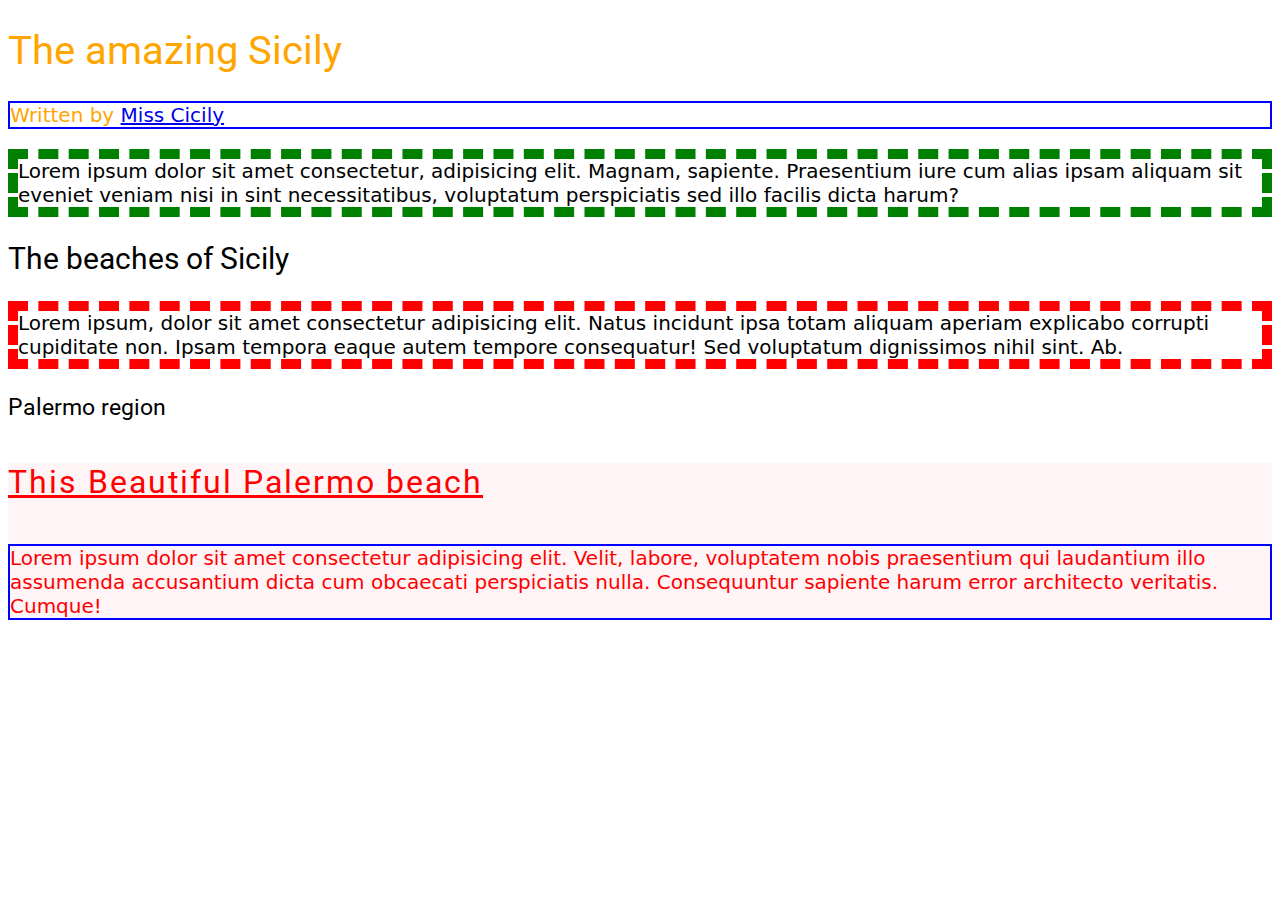
<file: 01_css/index.html>
<!DOCTYPE html>
<html lang="en">

<head>
  <meta charset="UTF-8">
  <meta name="viewport" content="width=device-width, initial-scale=1.0">
  <title>CSS embedding</title>
  <!-- Google font embed -->
  <link rel="preconnect" href="https://fonts.googleapis.com">
  <link rel="preconnect" href="https://fonts.gstatic.com" crossorigin>
  <link href="https://fonts.googleapis.com/css2?family=Roboto:wght@900&display=swap" rel="stylesheet">
  <!-- Link to an external style sheet -->
  <link rel="stylesheet" href="styles.css">
  <!-- Link to a print style sheet -->
  <link rel="stylesheet" href="print.css" media="print">
  <!-- Embedded style -->
  <style>
    /* CSS RULE */
    article {
      color: blue;
    }
  </style>
</head>

<body>

  <main>
    <header>
      <h1 class="title">The amazing Sicily</h1>
      <p class="title">Written by <a href="#">Miss Cicily</a></p>
      <p>Lorem ipsum dolor sit amet consectetur, adipisicing elit. Magnam, sapiente. Praesentium iure cum alias ipsam
        aliquam sit eveniet veniam nisi in sint necessitatibus, voluptatum perspiciatis sed illo facilis dicta harum?
      </p>
    </header>
    <section>
      <h2>The beaches of Sicily</h2>
      <p>Lorem ipsum, dolor sit amet consectetur adipisicing elit. Natus incidunt ipsa totam aliquam aperiam explicabo
        corrupti cupiditate non. Ipsam tempora eaque autem tempore consequatur! Sed voluptatum dignissimos nihil sint. Ab.
      </p>

      <h3>Palermo region</h3>
      <article style="color: red;">
        <h4>This Beautiful Palermo beach</h4>
        <p>Lorem ipsum dolor sit amet consectetur adipisicing elit. Velit, labore, voluptatem nobis praesentium qui
          laudantium illo assumenda accusantium dicta cum obcaecati perspiciatis nulla. Consequuntur sapiente harum error
          architecto veritatis. Cumque!</p>
      </article>
    </section>
  </main>

</body>

</html>
</file>
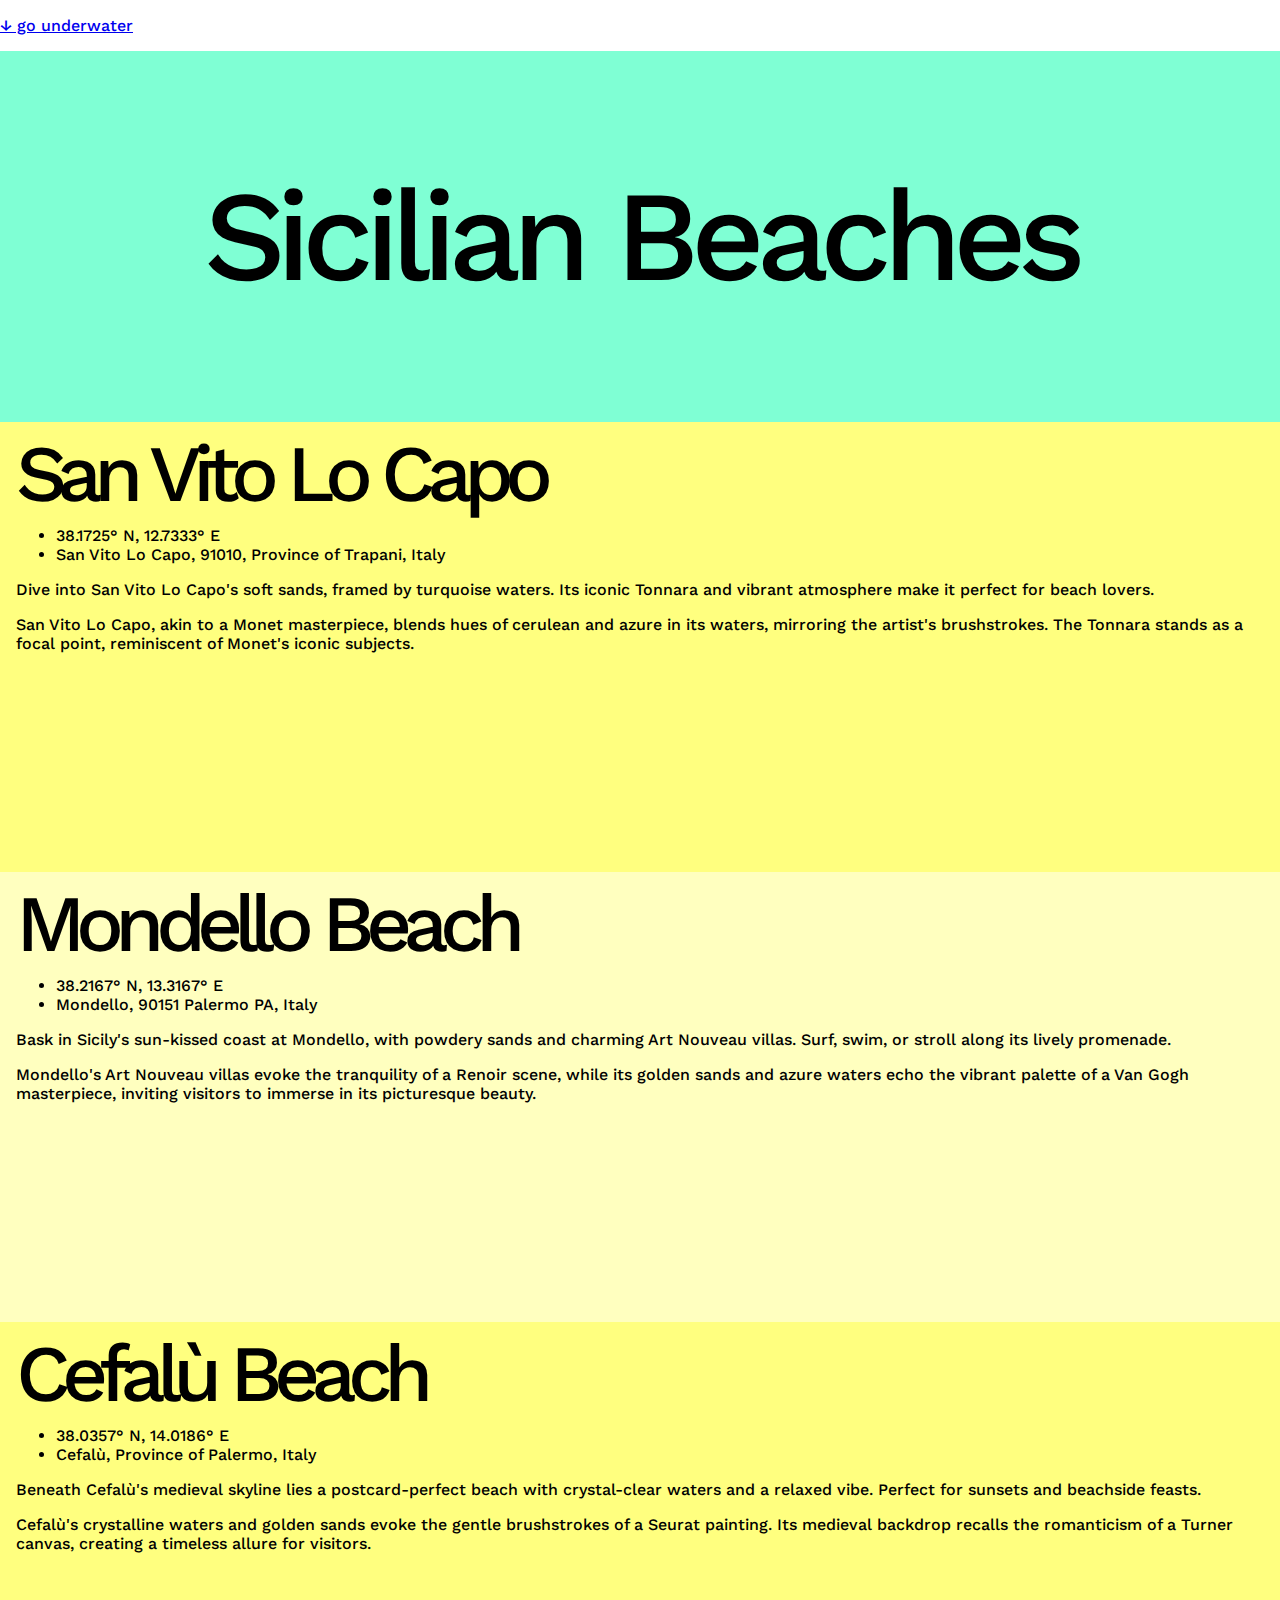
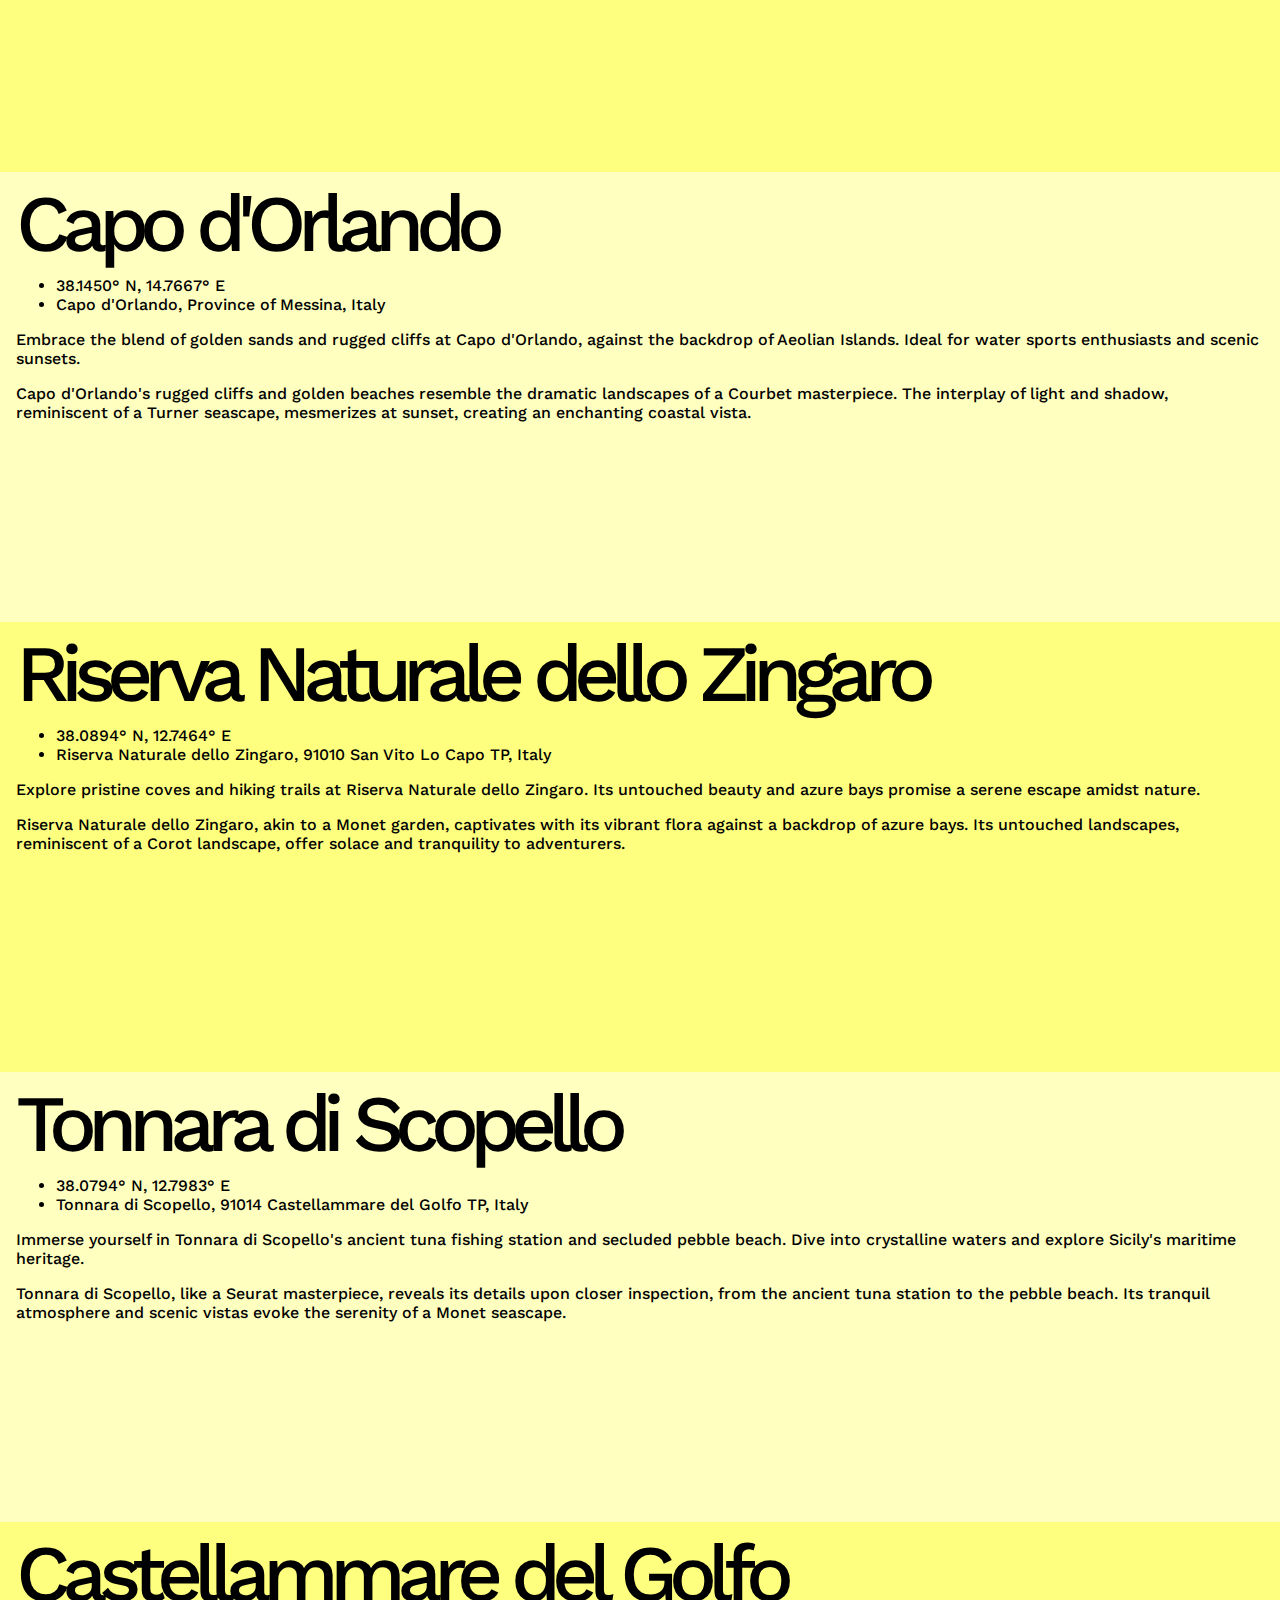
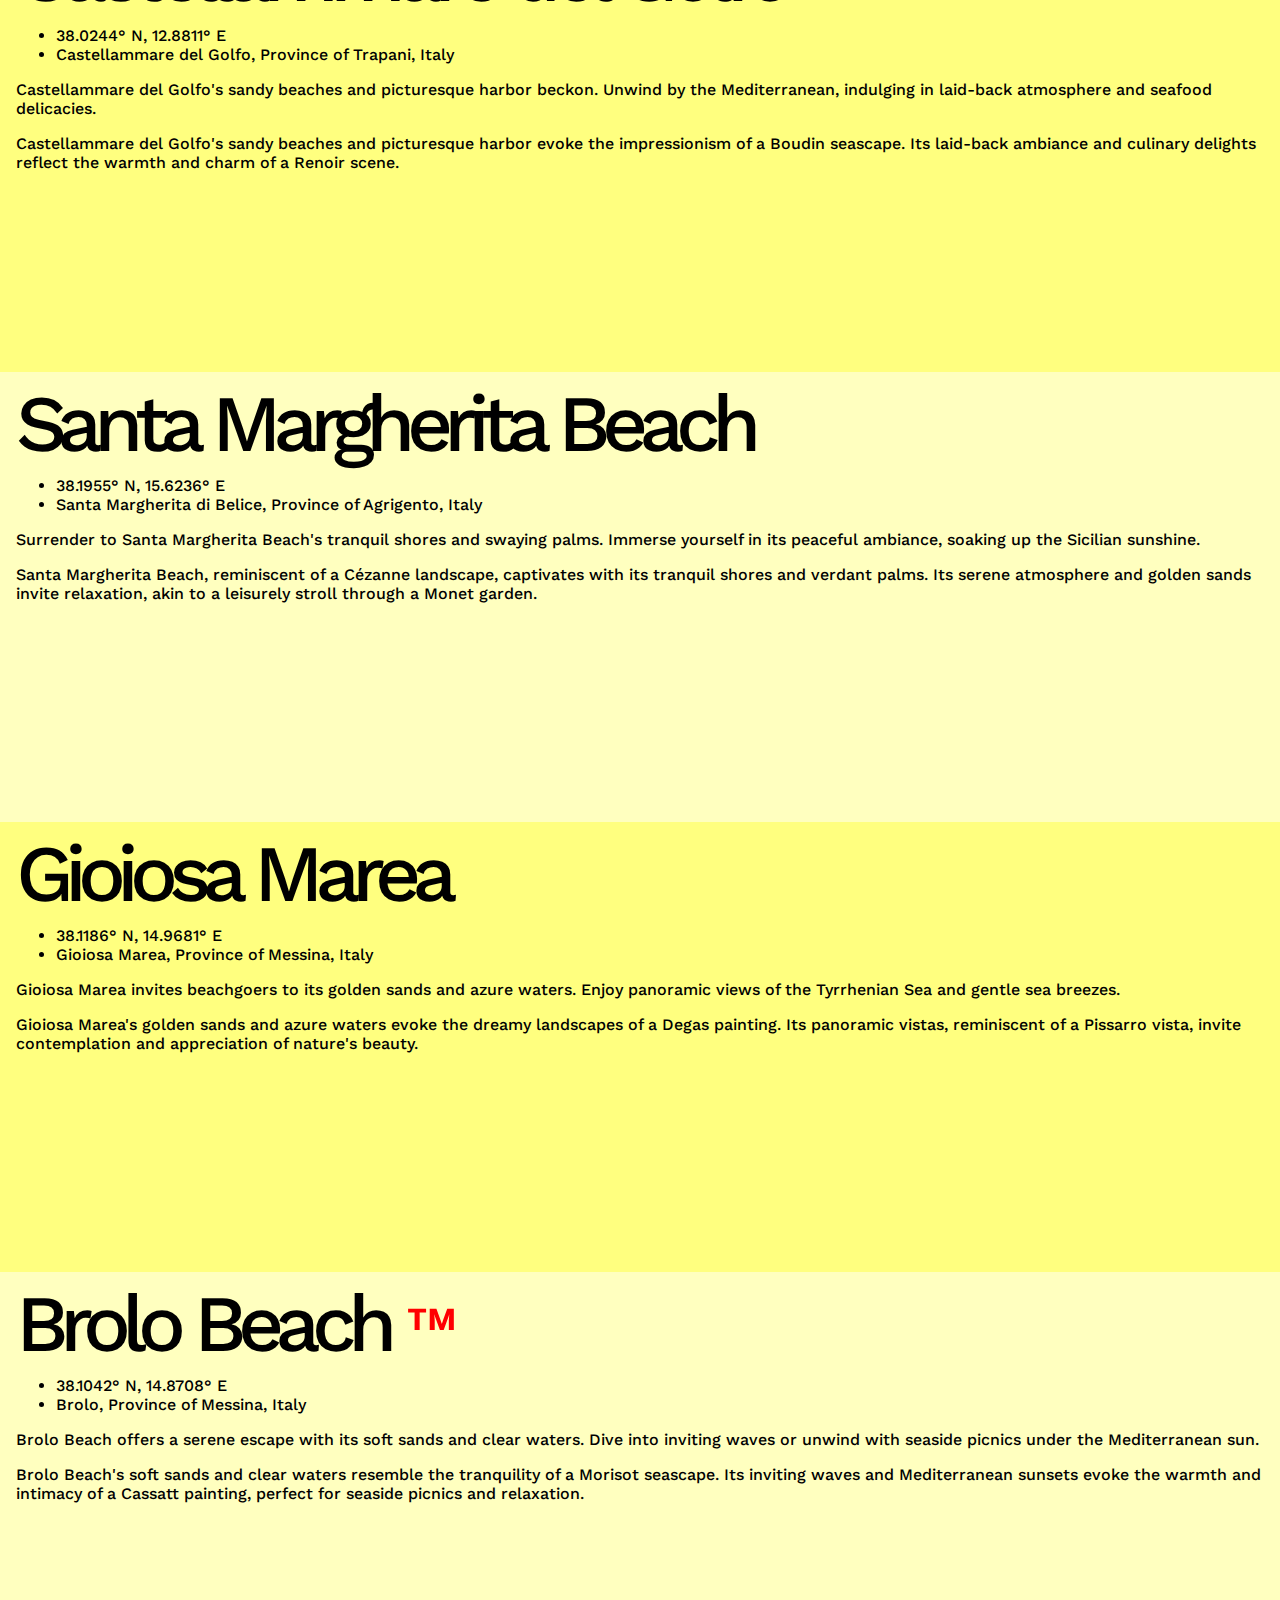
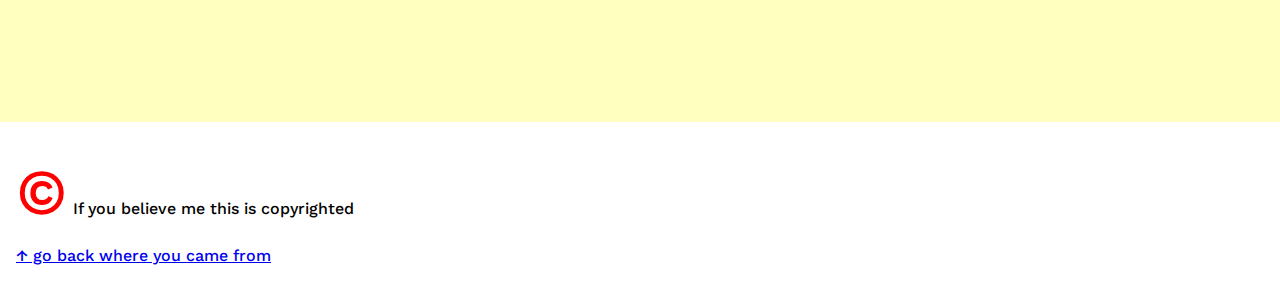
<file: 02_css-box-model/index.html>
<!DOCTYPE html>
<html lang="en">

<head>
  <meta charset="UTF-8">
  <meta name="viewport" content="width=device-width, initial-scale=1.0">
  <title>Sicilian Beaches</title>
  <link rel="preconnect" href="https://fonts.googleapis.com">
  <link rel="preconnect" href="https://fonts.gstatic.com" crossorigin>
  <link href="https://fonts.googleapis.com/css2?family=Work+Sans:wght@500&display=swap" rel="stylesheet"><link rel="stylesheet" href="styles.css">
</head>

<body id="top">
  <p><a href="#bottom">&downarrow; go underwater</a></p>
  <h1>Sicilian Beaches</h1>

  <main>
    <article>
      <h2>San Vito Lo Capo</h2>
      <ul>
        <li>38.1725° N, 12.7333° E
        </li>
        <li>San Vito Lo Capo, 91010, Province of Trapani, Italy
        </li>
      </ul>
      <p class="abstract">Dive into San Vito Lo Capo's soft sands, framed by turquoise waters. Its iconic Tonnara and
        vibrant atmosphere make it perfect for beach lovers.
      </p>
      <p>San Vito Lo Capo, akin to a Monet masterpiece, blends hues of cerulean and azure in its waters, mirroring the
        artist's brushstrokes. The Tonnara stands as a focal point, reminiscent of Monet's iconic subjects.</p>
    </article>
    <article>
      <h2>Mondello Beach</h2>
      <ul>
        <li>38.2167° N, 13.3167° E
        </li>
        <li>Mondello, 90151 Palermo PA, Italy
        </li>
      </ul>
      <p class="abstract">Bask in Sicily's sun-kissed coast at Mondello, with powdery sands and charming Art Nouveau
        villas. Surf, swim, or stroll along its lively promenade.
      </p>
      <p>Mondello's Art Nouveau villas evoke the tranquility of a Renoir scene, while its golden sands and azure waters
        echo the vibrant palette of a Van Gogh masterpiece, inviting visitors to immerse in its picturesque beauty.</p>
    </article>
    <article>
      <h2>Cefalù Beach</h2>
      <ul>
        <li>38.0357° N, 14.0186° E
        </li>
        <li>Cefalù, Province of Palermo, Italy
        </li>
      </ul>
      <p class="abstract">Beneath Cefalù's medieval skyline lies a postcard-perfect beach with crystal-clear waters and
        a
        relaxed vibe. Perfect for sunsets and beachside feasts.
      </p>
      <p>Cefalù's crystalline waters and golden sands evoke the gentle brushstrokes of a Seurat painting. Its medieval
        backdrop recalls the romanticism of a Turner canvas, creating a timeless allure for visitors.</p>
    </article>
    <article>
      <h2>Capo d'Orlando</h2>
      <ul>
        <li>38.1450° N, 14.7667° E
        </li>
        <li>Capo d'Orlando, Province of Messina, Italy
        </li>
      </ul>
      <p class="abstract">Embrace the blend of golden sands and rugged cliffs at Capo d'Orlando, against the backdrop of
        Aeolian Islands. Ideal for water sports enthusiasts and scenic sunsets.
      </p>
      <p>Capo d'Orlando's rugged cliffs and golden beaches resemble the dramatic landscapes of a Courbet masterpiece.
        The
        interplay of light and shadow, reminiscent of a Turner seascape, mesmerizes at sunset, creating an enchanting
        coastal vista.</p>
    </article>
    <article>
      <h2>Riserva Naturale dello Zingaro</h2>
      <ul>
        <li>38.0894° N, 12.7464° E
        </li>
        <li>Riserva Naturale dello Zingaro, 91010 San Vito Lo Capo TP, Italy
        </li>
      </ul>
      <p class="abstract">Explore pristine coves and hiking trails at Riserva Naturale dello Zingaro. Its untouched
        beauty
        and azure bays promise a serene escape amidst nature.
      </p>
      <p>Riserva Naturale dello Zingaro, akin to a Monet garden, captivates with its vibrant flora against a backdrop of
        azure bays. Its untouched landscapes, reminiscent of a Corot landscape, offer solace and tranquility to
        adventurers.</p>
    </article>
    <article>
      <h2>Tonnara di Scopello</h2>
      <ul>
        <li>38.0794° N, 12.7983° E
        </li>
        <li>Tonnara di Scopello, 91014 Castellammare del Golfo TP, Italy
        </li>
      </ul>
      <p class="abstract">Immerse yourself in Tonnara di Scopello's ancient tuna fishing station and secluded pebble
        beach. Dive into crystalline waters and explore Sicily's maritime heritage.
      </p>
      <p>Tonnara di Scopello, like a Seurat masterpiece, reveals its details upon closer inspection, from the ancient
        tuna
        station to the pebble beach. Its tranquil atmosphere and scenic vistas evoke the serenity of a Monet seascape.
      </p>
    </article>
    <article>
      <h2>Castellammare del Golfo</h2>
      <ul>
        <li>38.0244° N, 12.8811° E
        </li>
        <li>Castellammare del Golfo, Province of Trapani, Italy
        </li>
      </ul>
      <p class="abstract">Castellammare del Golfo's sandy beaches and picturesque harbor beckon. Unwind by the
        Mediterranean, indulging in laid-back atmosphere and seafood delicacies.
      </p>
      <p>Castellammare del Golfo's sandy beaches and picturesque harbor evoke the impressionism of a Boudin seascape.
        Its
        laid-back ambiance and culinary delights reflect the warmth and charm of a Renoir scene.</p>
    </article>
    <article>
      <h2>Santa Margherita Beach</h2>
      <ul>
        <li>38.1955° N, 15.6236° E
        </li>
        <li>Santa Margherita di Belice, Province of Agrigento, Italy
        </li>
      </ul>
      <p class="abstract">Surrender to Santa Margherita Beach's tranquil shores and swaying palms. Immerse yourself in
        its
        peaceful ambiance, soaking up the Sicilian sunshine.
      </p>
      <p>Santa Margherita Beach, reminiscent of a Cézanne landscape, captivates with its tranquil shores and verdant
        palms. Its serene atmosphere and golden sands invite relaxation, akin to a leisurely stroll through a Monet
        garden.</p>
    </article>
    <article>
      <h2>Gioiosa Marea</h2>
      <ul>
        <li>38.1186° N, 14.9681° E
        </li>
        <li>Gioiosa Marea, Province of Messina, Italy
        </li>
      </ul>
      <p class="abstract">Gioiosa Marea invites beachgoers to its golden sands and azure waters. Enjoy panoramic views
        of
        the Tyrrhenian Sea and gentle sea breezes.
      </p>
      <p>Gioiosa Marea's golden sands and azure waters evoke the dreamy landscapes of a Degas painting. Its panoramic
        vistas, reminiscent of a Pissarro vista, invite contemplation and appreciation of nature's beauty.</p>
    </article>
    <article>
      <h2>Brolo Beach <span class="symbol">&trade;</span></h2>
      <ul>
        <li>38.1042° N, 14.8708° E
        </li>
        <li>Brolo, Province of Messina, Italy
        </li>
      </ul>
      <p class="abstract">Brolo Beach offers a serene escape with its soft sands and clear waters. Dive into inviting
        waves or unwind with seaside picnics under the Mediterranean sun.
      </p>
      <p>Brolo Beach's soft sands and clear waters resemble the tranquility of a Morisot seascape. Its inviting waves
        and
        Mediterranean sunsets evoke the warmth and intimacy of a Cassatt painting, perfect for seaside picnics and
        relaxation.</p>
    </article>
  </main>
  <footer id="bottom">
    <p><span class="symbol">&copy;</span> If you believe me this is copyrighted</p>
    <p><a href="#top">&uparrow; go back where you came from</a></p>
  </footer>

</body>

</html>
</file>
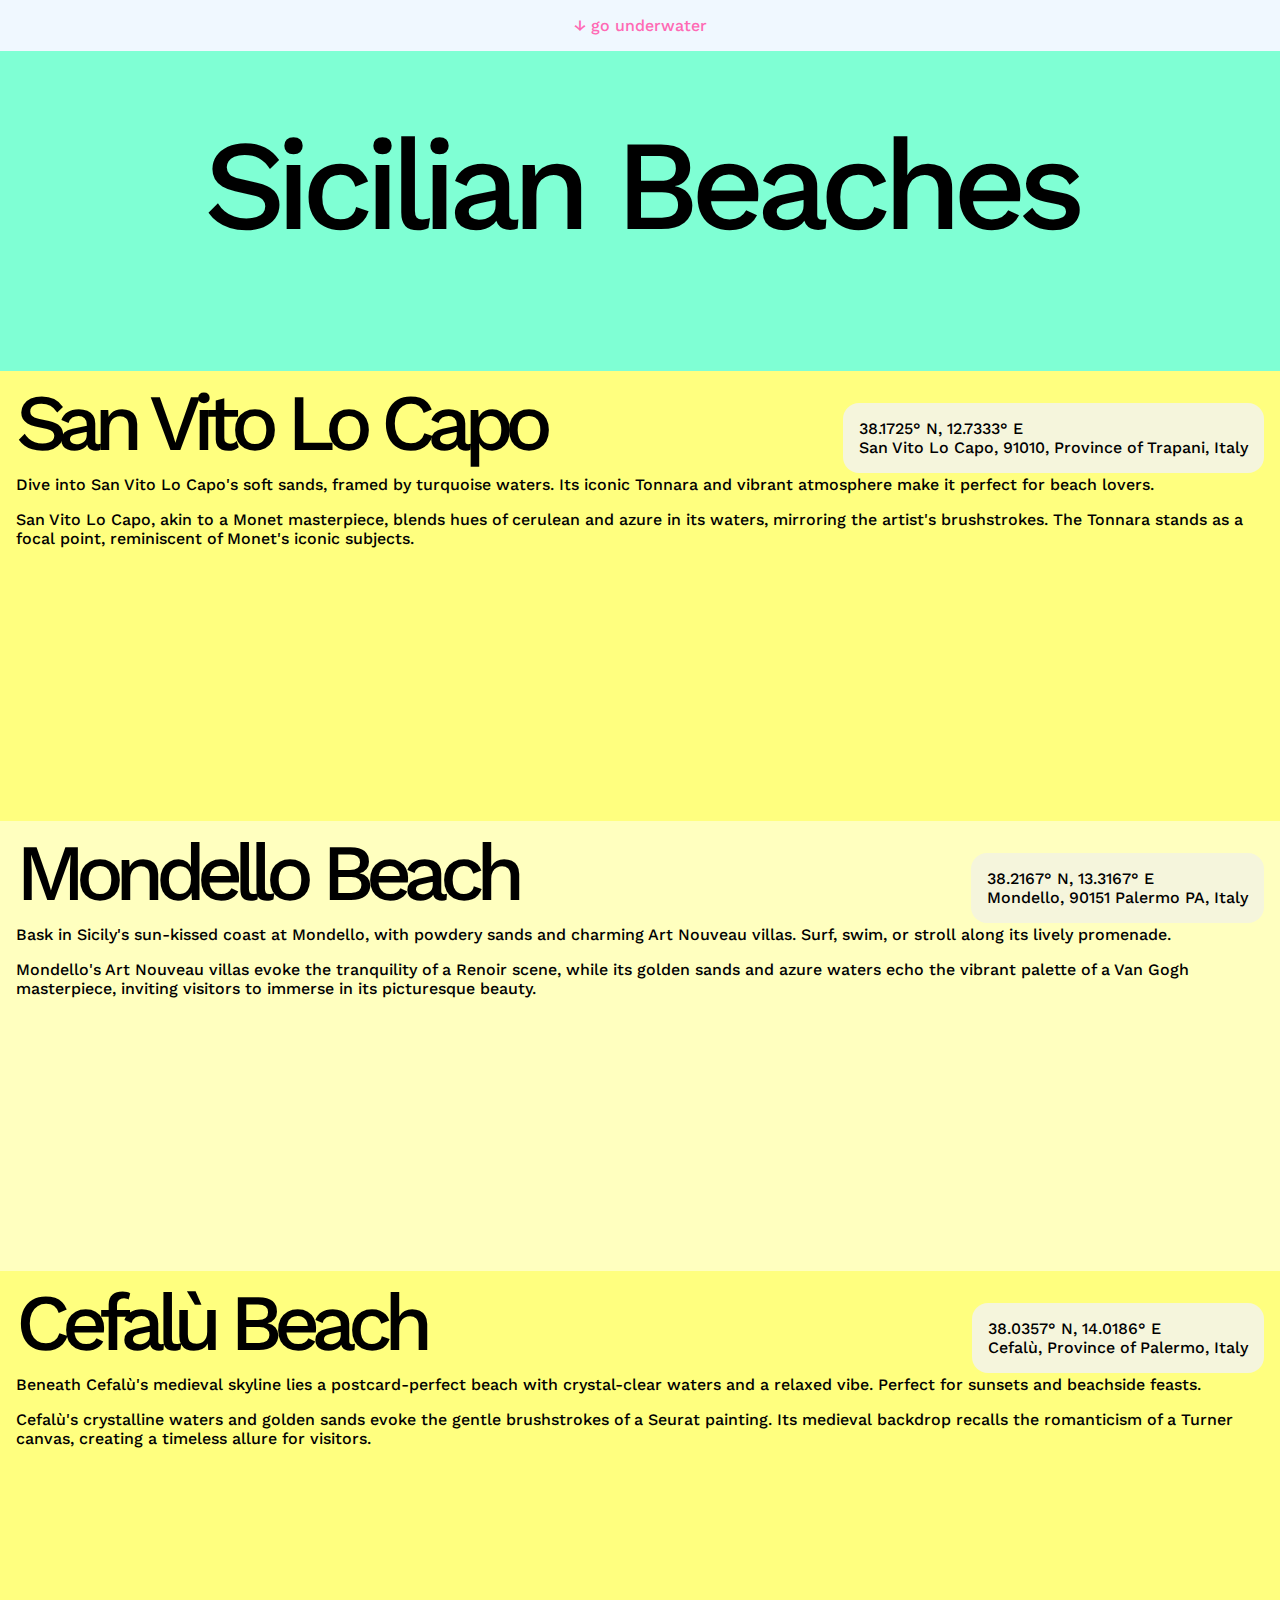
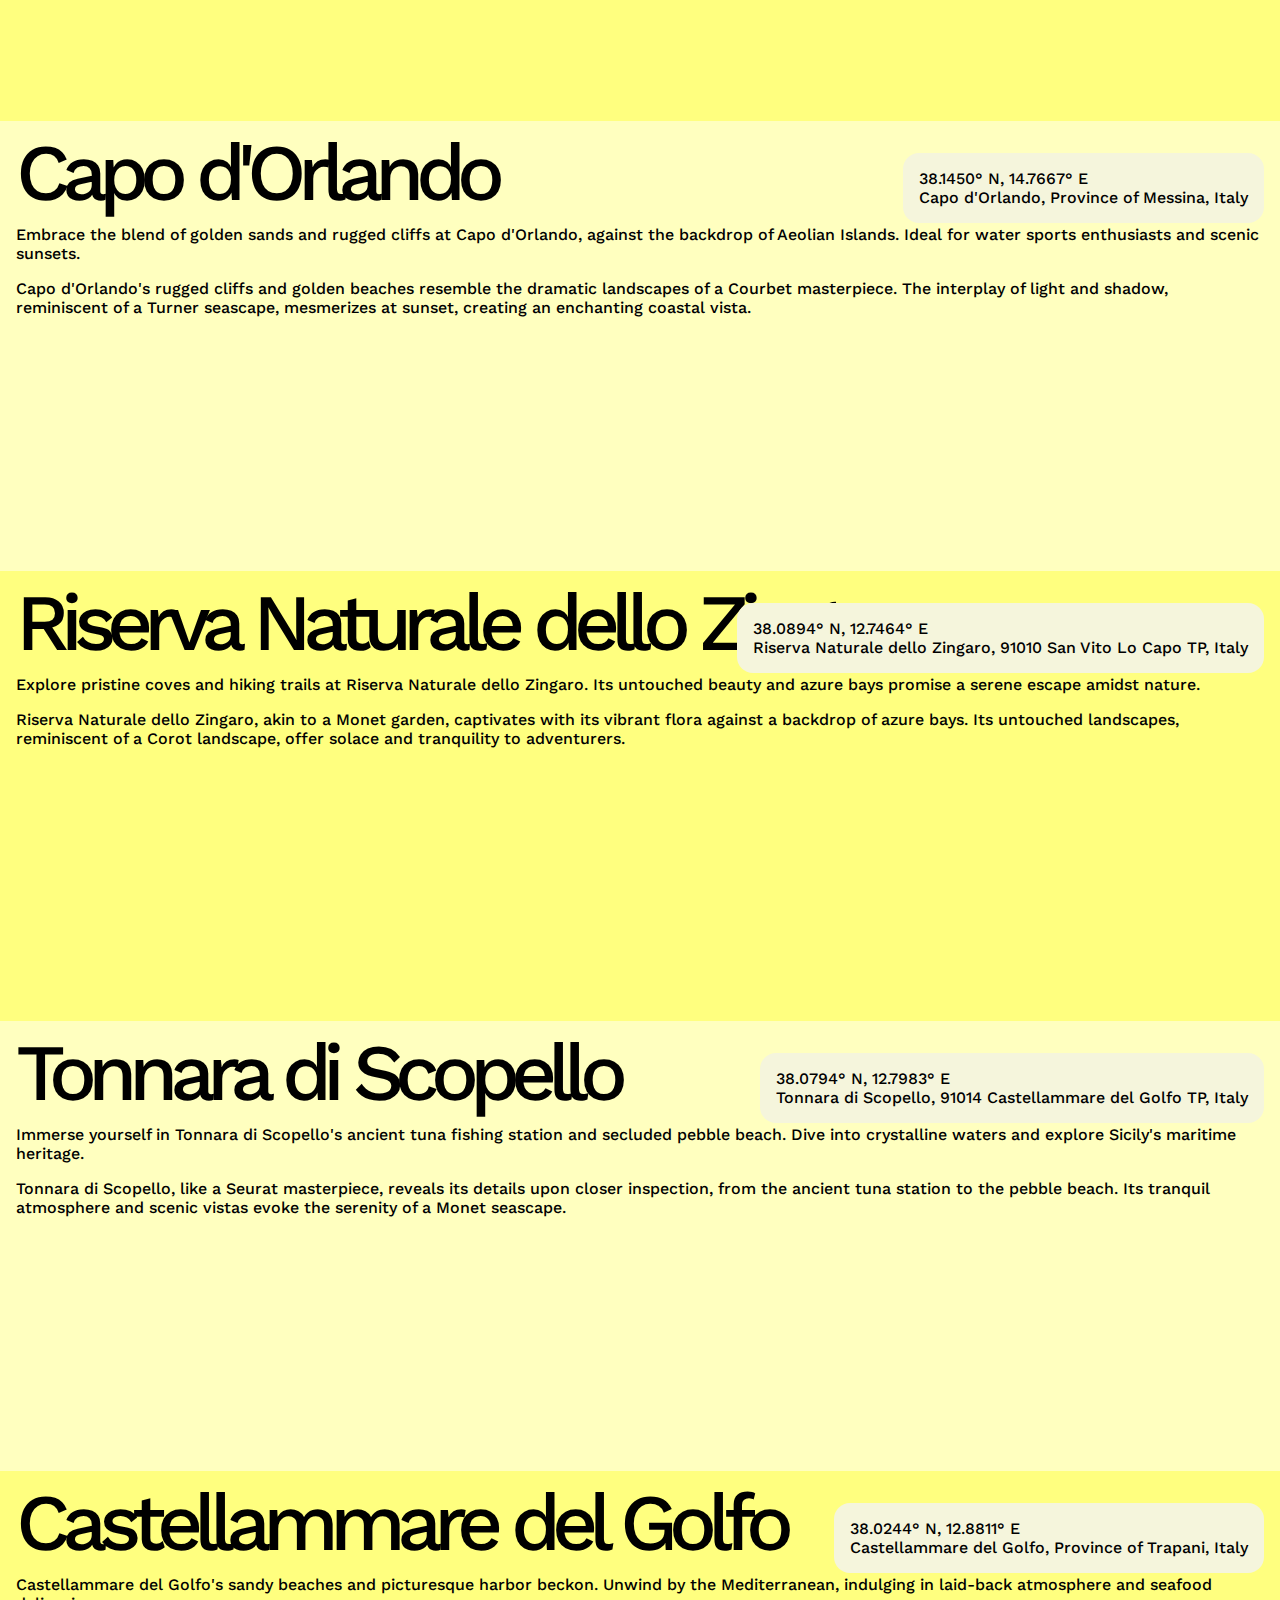
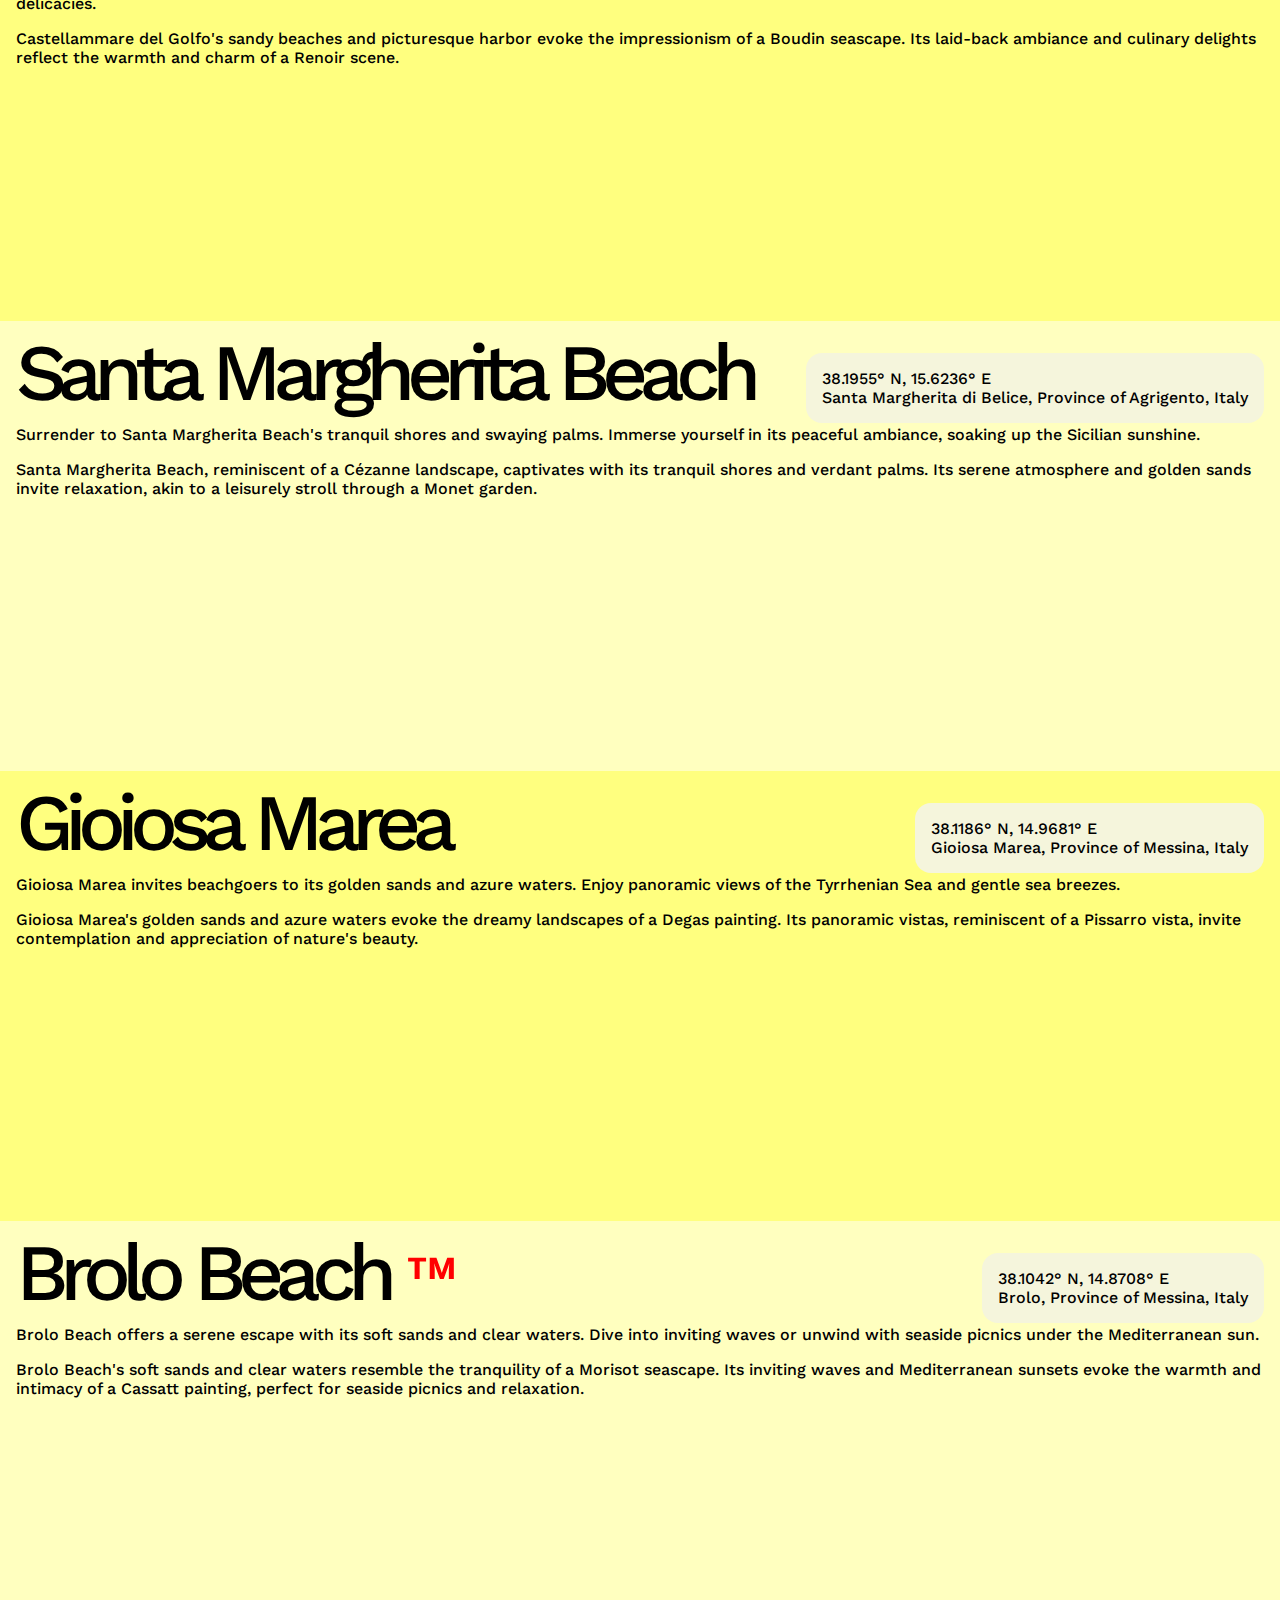
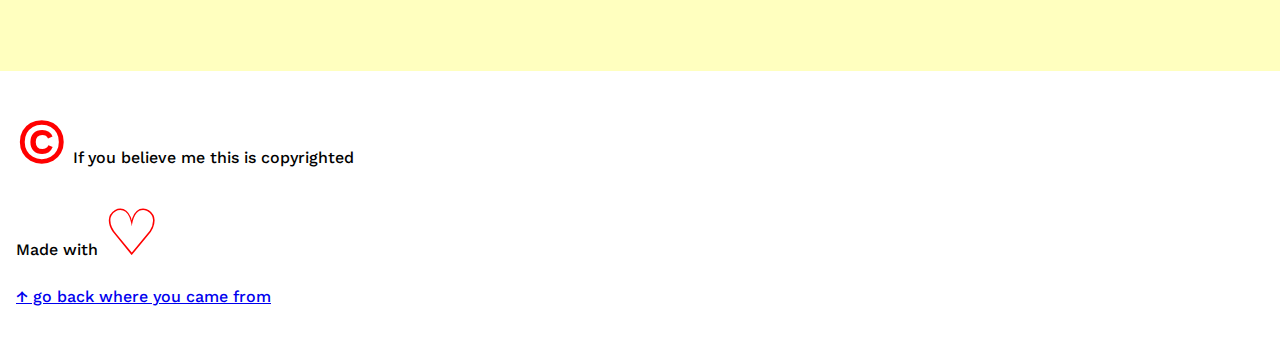
<file: 03_positioning/index.html>
<!DOCTYPE html>
<html lang="en">

<head>
  <meta charset="UTF-8">
  <meta name="viewport" content="width=device-width, initial-scale=1.0">
  <title>Sicilian Beaches</title>
  <link rel="preconnect" href="https://fonts.googleapis.com">
  <link rel="preconnect" href="https://fonts.gstatic.com" crossorigin>
  <link href="https://fonts.googleapis.com/css2?family=Work+Sans:wght@500&display=swap" rel="stylesheet">
  <link rel="stylesheet" href="styles.css">
  <link rel="stylesheet" href="positioning.css">
</head>

<body id="top">
  <p class="top-bar">
    <a class="top-bar-link" href="#bottom">&downarrow; go underwater</a>
  </p>
  <h1>Sicilian Beaches</h1>

  <main>
    <article>
      <h2>San Vito Lo Capo</h2>
      <ul>
        <li>38.1725° N, 12.7333° E
        </li>
        <li>San Vito Lo Capo, 91010, Province of Trapani, Italy
        </li>
      </ul>
      <p class="abstract">Dive into San Vito Lo Capo's soft sands, framed by turquoise waters. Its iconic Tonnara and
        vibrant atmosphere make it perfect for beach lovers.
      </p>
      <p>San Vito Lo Capo, akin to a Monet masterpiece, blends hues of cerulean and azure in its waters, mirroring the
        artist's brushstrokes. The Tonnara stands as a focal point, reminiscent of Monet's iconic subjects.</p>
    </article>
    <article>
      <h2>Mondello Beach</h2>
      <ul>
        <li>38.2167° N, 13.3167° E
        </li>
        <li>Mondello, 90151 Palermo PA, Italy
        </li>
      </ul>
      <p class="abstract">Bask in Sicily's sun-kissed coast at Mondello, with powdery sands and charming Art Nouveau
        villas. Surf, swim, or stroll along its lively promenade.
      </p>
      <p>Mondello's Art Nouveau villas evoke the tranquility of a Renoir scene, while its golden sands and azure waters
        echo the vibrant palette of a Van Gogh masterpiece, inviting visitors to immerse in its picturesque beauty.</p>
    </article>
    <article>
      <h2>Cefalù Beach</h2>
      <ul>
        <li>38.0357° N, 14.0186° E
        </li>
        <li>Cefalù, Province of Palermo, Italy
        </li>
      </ul>
      <p class="abstract">Beneath Cefalù's medieval skyline lies a postcard-perfect beach with crystal-clear waters and
        a
        relaxed vibe. Perfect for sunsets and beachside feasts.
      </p>
      <p>Cefalù's crystalline waters and golden sands evoke the gentle brushstrokes of a Seurat painting. Its medieval
        backdrop recalls the romanticism of a Turner canvas, creating a timeless allure for visitors.</p>
    </article>
    <article>
      <h2>Capo d'Orlando</h2>
      <ul>
        <li>38.1450° N, 14.7667° E
        </li>
        <li>Capo d'Orlando, Province of Messina, Italy
        </li>
      </ul>
      <p class="abstract">Embrace the blend of golden sands and rugged cliffs at Capo d'Orlando, against the backdrop of
        Aeolian Islands. Ideal for water sports enthusiasts and scenic sunsets.
      </p>
      <p>Capo d'Orlando's rugged cliffs and golden beaches resemble the dramatic landscapes of a Courbet masterpiece.
        The
        interplay of light and shadow, reminiscent of a Turner seascape, mesmerizes at sunset, creating an enchanting
        coastal vista.</p>
    </article>
    <article>
      <h2>Riserva Naturale dello Zingaro</h2>
      <ul>
        <li>38.0894° N, 12.7464° E
        </li>
        <li>Riserva Naturale dello Zingaro, 91010 San Vito Lo Capo TP, Italy
        </li>
      </ul>
      <p class="abstract">Explore pristine coves and hiking trails at Riserva Naturale dello Zingaro. Its untouched
        beauty
        and azure bays promise a serene escape amidst nature.
      </p>
      <p>Riserva Naturale dello Zingaro, akin to a Monet garden, captivates with its vibrant flora against a backdrop of
        azure bays. Its untouched landscapes, reminiscent of a Corot landscape, offer solace and tranquility to
        adventurers.</p>
    </article>
    <article>
      <h2>Tonnara di Scopello</h2>
      <ul>
        <li>38.0794° N, 12.7983° E
        </li>
        <li>Tonnara di Scopello, 91014 Castellammare del Golfo TP, Italy
        </li>
      </ul>
      <p class="abstract">Immerse yourself in Tonnara di Scopello's ancient tuna fishing station and secluded pebble
        beach. Dive into crystalline waters and explore Sicily's maritime heritage.
      </p>
      <p>Tonnara di Scopello, like a Seurat masterpiece, reveals its details upon closer inspection, from the ancient
        tuna
        station to the pebble beach. Its tranquil atmosphere and scenic vistas evoke the serenity of a Monet seascape.
      </p>
    </article>
    <article>
      <h2>Castellammare del Golfo</h2>
      <ul>
        <li>38.0244° N, 12.8811° E
        </li>
        <li>Castellammare del Golfo, Province of Trapani, Italy
        </li>
      </ul>
      <p class="abstract">Castellammare del Golfo's sandy beaches and picturesque harbor beckon. Unwind by the
        Mediterranean, indulging in laid-back atmosphere and seafood delicacies.
      </p>
      <p>Castellammare del Golfo's sandy beaches and picturesque harbor evoke the impressionism of a Boudin seascape.
        Its
        laid-back ambiance and culinary delights reflect the warmth and charm of a Renoir scene.</p>
    </article>
    <article>
      <h2>Santa Margherita Beach</h2>
      <ul>
        <li>38.1955° N, 15.6236° E
        </li>
        <li>Santa Margherita di Belice, Province of Agrigento, Italy
        </li>
      </ul>
      <p class="abstract">Surrender to Santa Margherita Beach's tranquil shores and swaying palms. Immerse yourself in
        its
        peaceful ambiance, soaking up the Sicilian sunshine.
      </p>
      <p>Santa Margherita Beach, reminiscent of a Cézanne landscape, captivates with its tranquil shores and verdant
        palms. Its serene atmosphere and golden sands invite relaxation, akin to a leisurely stroll through a Monet
        garden.</p>
    </article>
    <article>
      <h2>Gioiosa Marea</h2>
      <ul>
        <li>38.1186° N, 14.9681° E
        </li>
        <li>Gioiosa Marea, Province of Messina, Italy
        </li>
      </ul>
      <p class="abstract">Gioiosa Marea invites beachgoers to its golden sands and azure waters. Enjoy panoramic views
        of
        the Tyrrhenian Sea and gentle sea breezes.
      </p>
      <p>Gioiosa Marea's golden sands and azure waters evoke the dreamy landscapes of a Degas painting. Its panoramic
        vistas, reminiscent of a Pissarro vista, invite contemplation and appreciation of nature's beauty.</p>
    </article>
    <article>
      <h2>Brolo Beach <span class="symbol">&trade;</span></h2>
      <ul>
        <li>38.1042° N, 14.8708° E
        </li>
        <li>Brolo, Province of Messina, Italy
        </li>
      </ul>
      <p class="abstract">Brolo Beach offers a serene escape with its soft sands and clear waters. Dive into inviting
        waves or unwind with seaside picnics under the Mediterranean sun.
      </p>
      <p>Brolo Beach's soft sands and clear waters resemble the tranquility of a Morisot seascape. Its inviting waves
        and
        Mediterranean sunsets evoke the warmth and intimacy of a Cassatt painting, perfect for seaside picnics and
        relaxation.</p>
    </article>
  </main>
  <footer id="bottom">
    <p><span class="symbol">&copy;</span> If you believe me this is copyrighted</p>
    <p>Made with <span class="symbol">&#9825;</span></p>
    <p><a href="#top">&uparrow; go back where you came from</a></p>
  </footer>

</body>

</html>
</file>
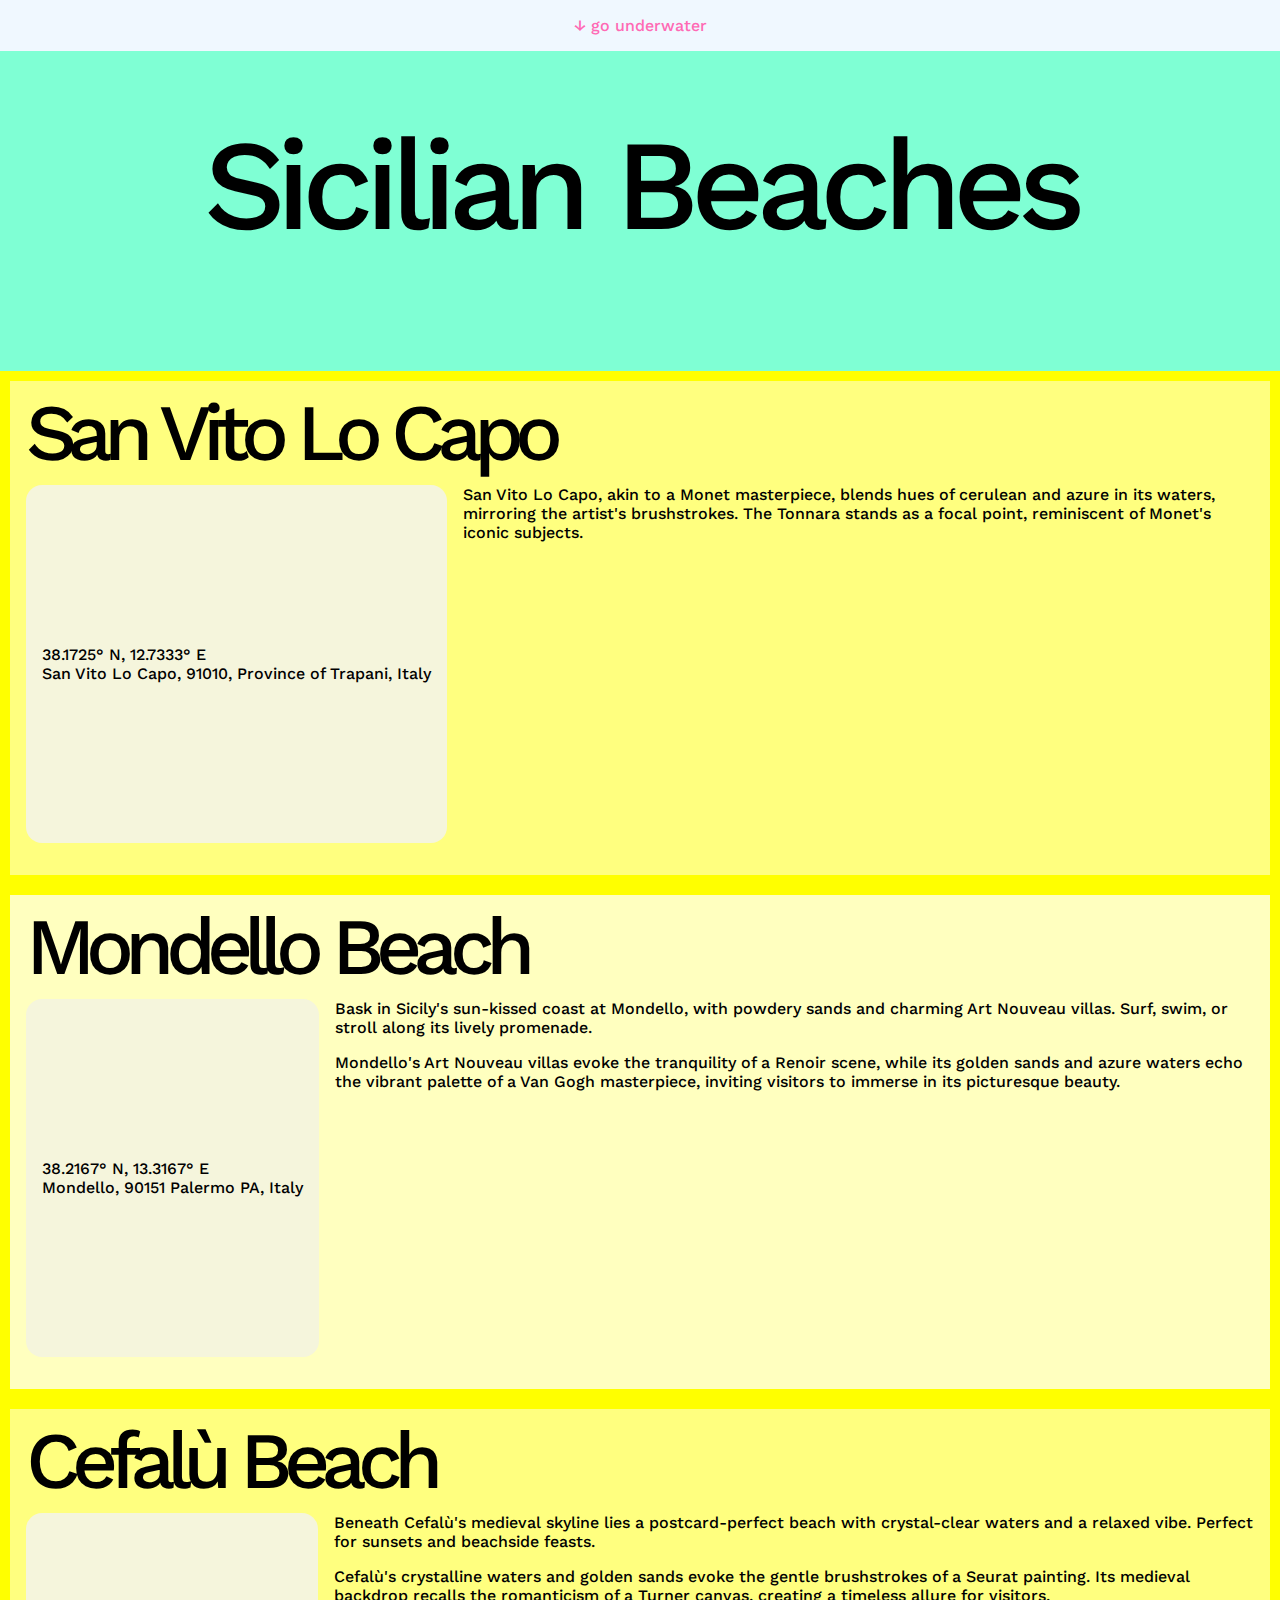
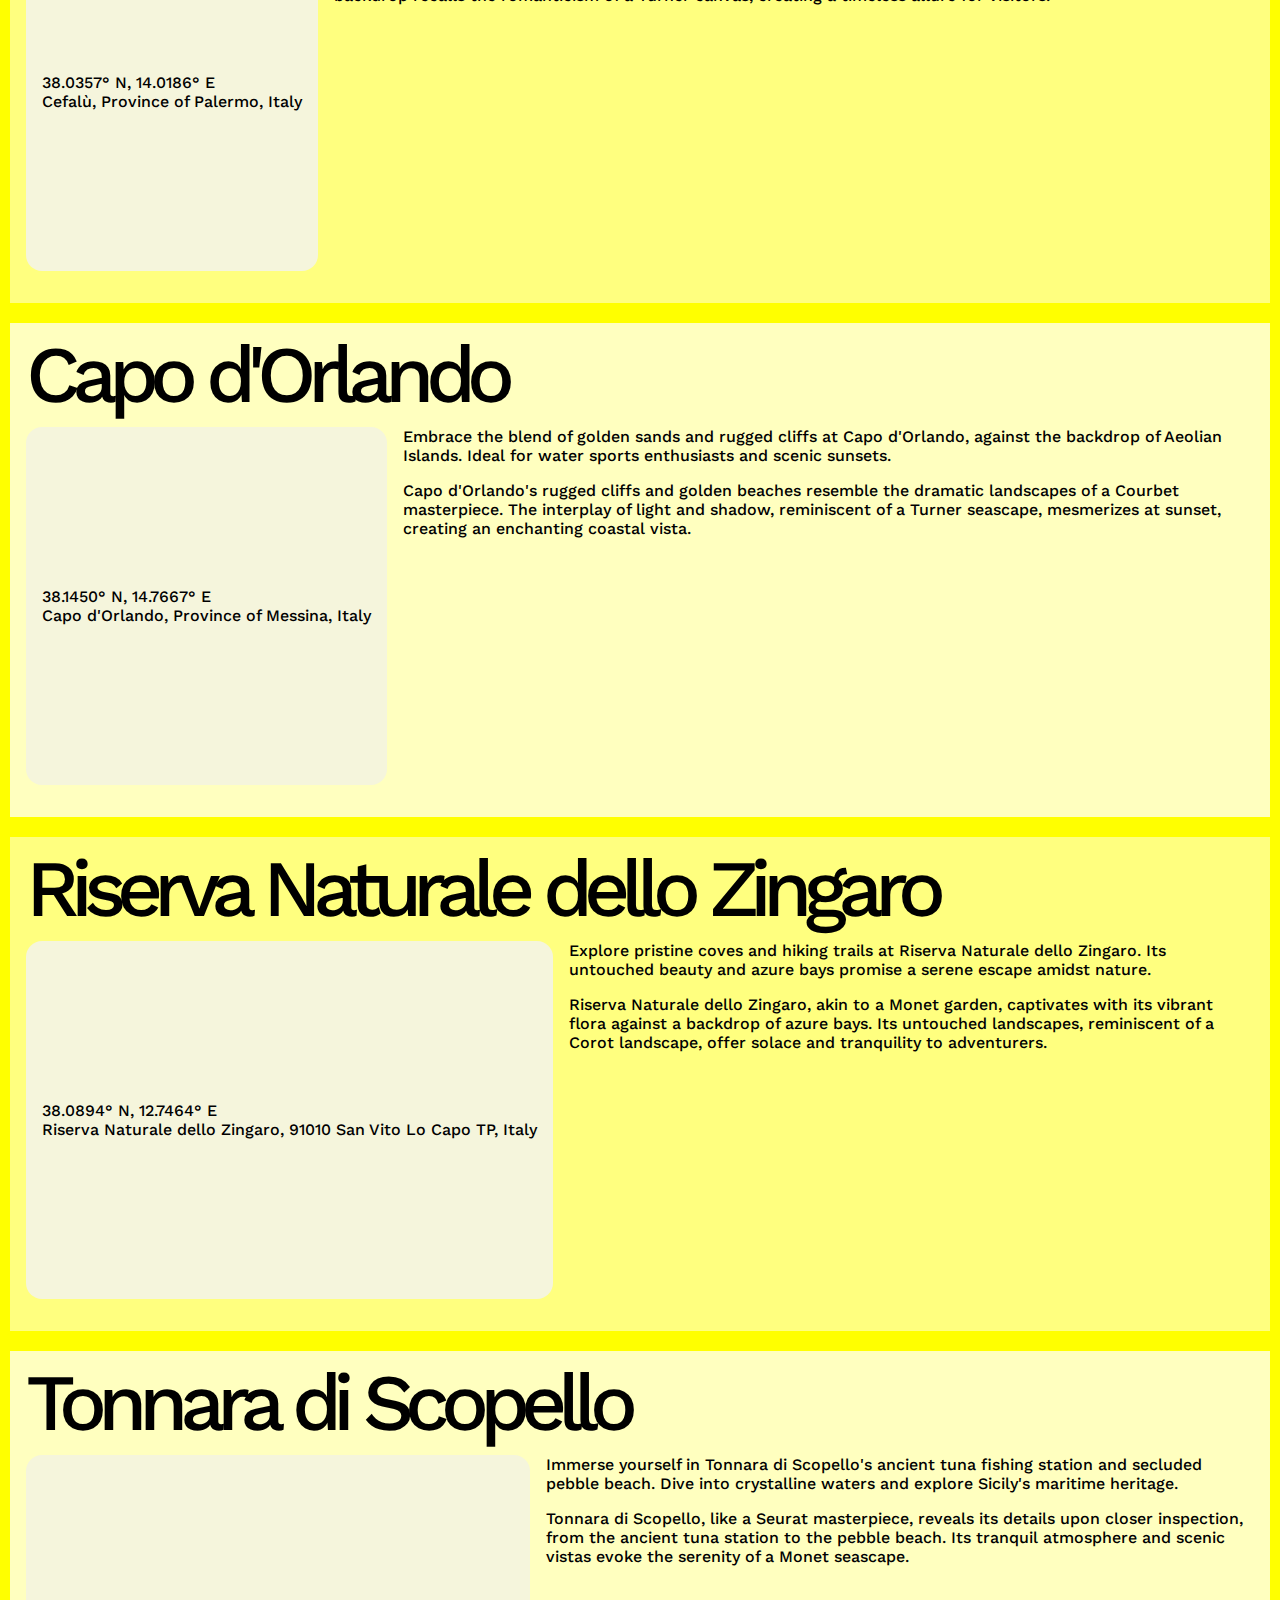
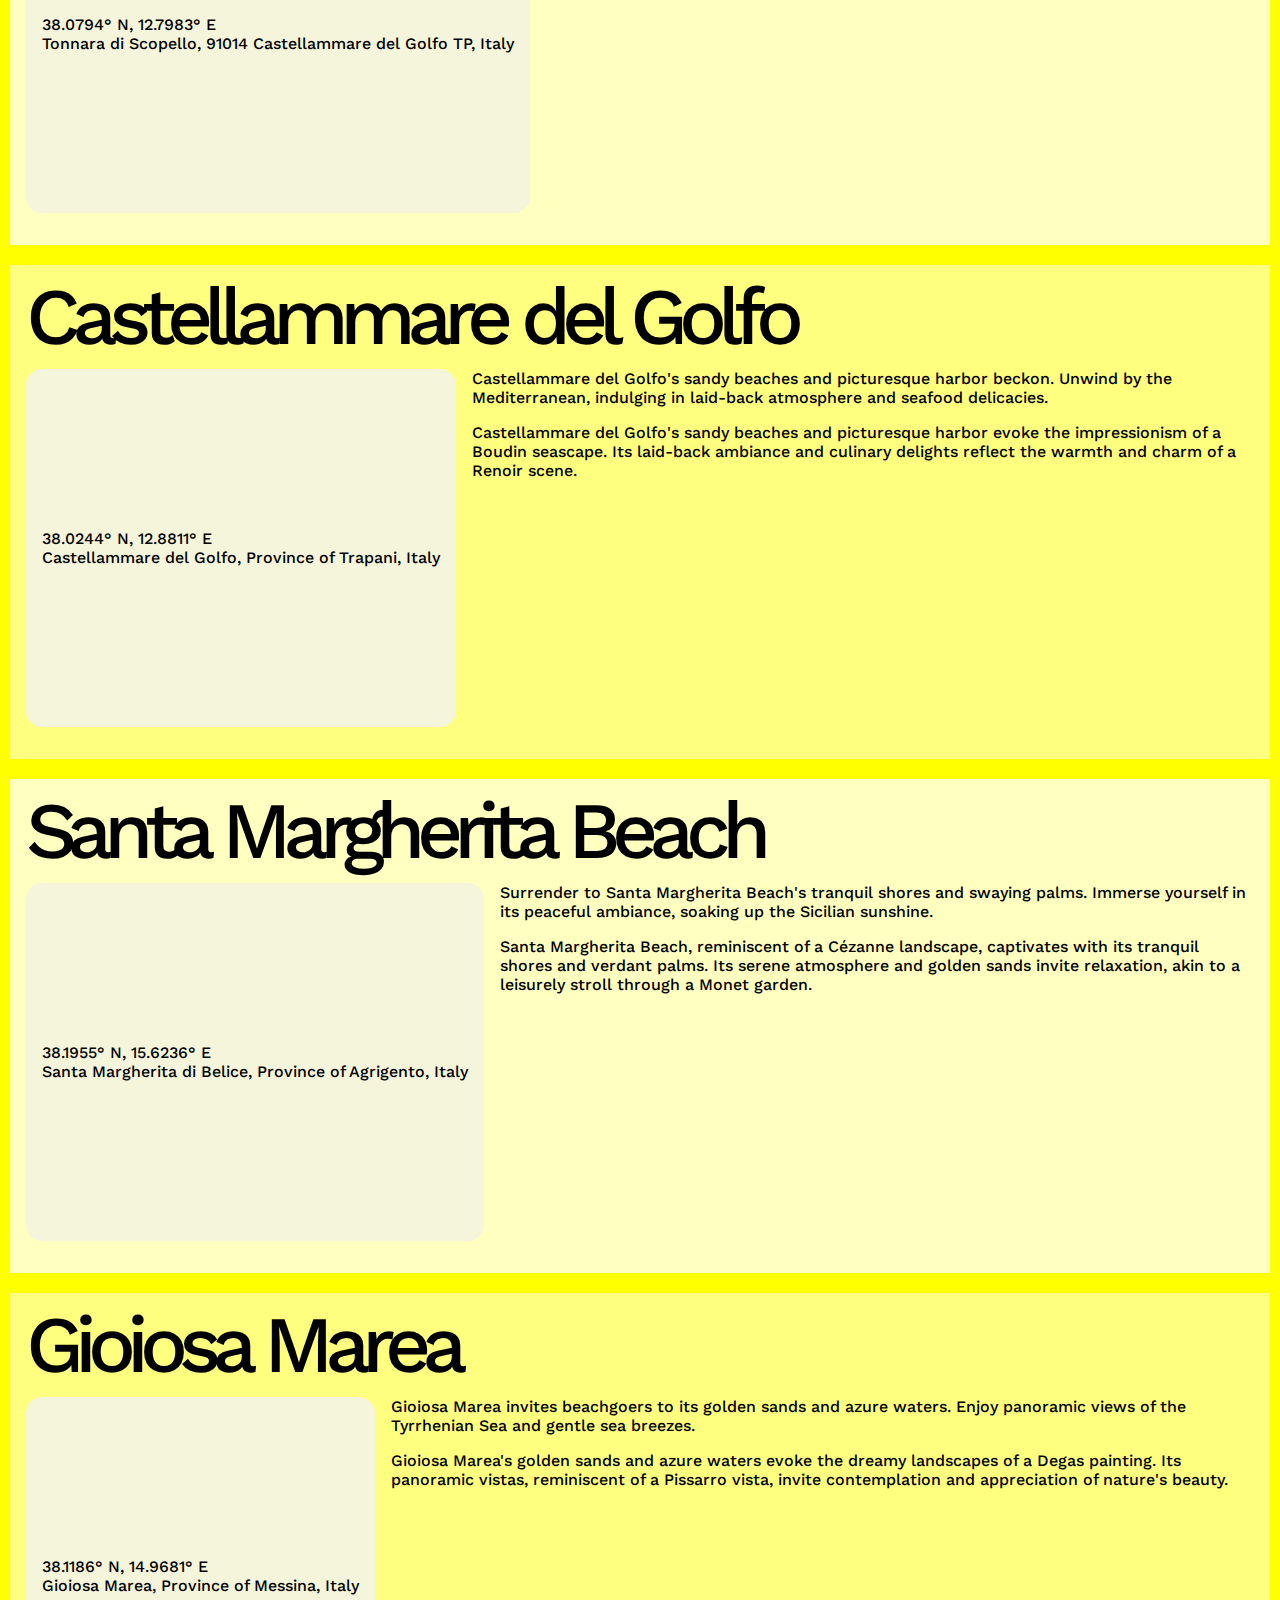
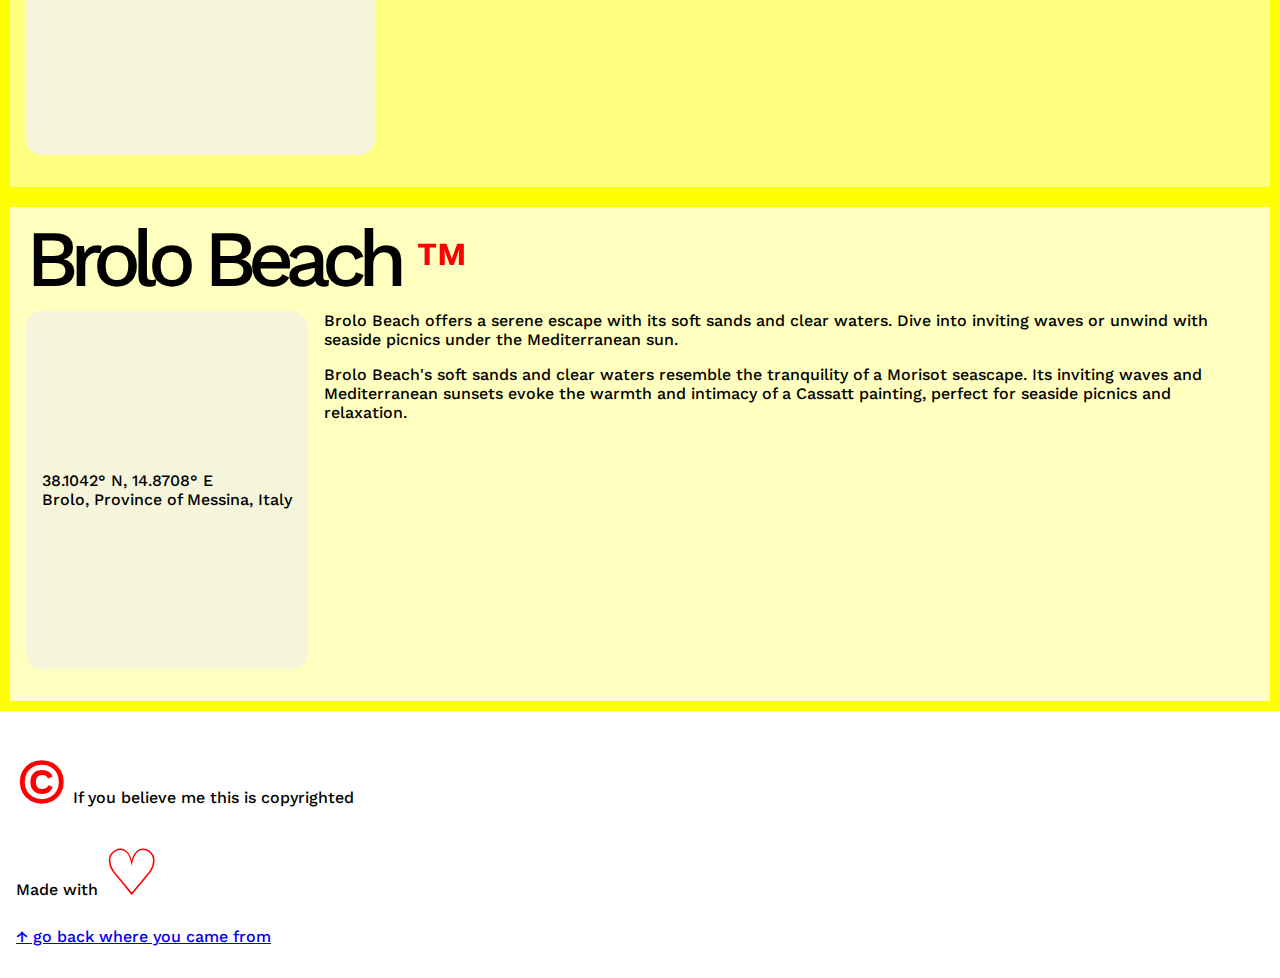
<file: 04_floating/index.html>
<!DOCTYPE html>
<html lang="en">

<head>
  <meta charset="UTF-8">
  <meta name="viewport" content="width=device-width, initial-scale=1.0">
  <title>Sicilian Beaches</title>
  <link rel="preconnect" href="https://fonts.googleapis.com">
  <link rel="preconnect" href="https://fonts.gstatic.com" crossorigin>
  <link href="https://fonts.googleapis.com/css2?family=Work+Sans:wght@500&display=swap" rel="stylesheet">
  <link rel="stylesheet" href="styles.css">
  <link rel="stylesheet" href="float.css">
</head>

<body id="top">
  <p class="top-bar">
    <a class="top-bar-link" href="#bottom">&downarrow; go underwater</a>
  </p>
  <h1>Sicilian Beaches</h1>

  <main>
    <article>
      <h2>San Vito Lo Capo</h2>
      <ul>
        <li>38.1725° N, 12.7333° E
        </li>
        <li>San Vito Lo Capo, 91010, Province of Trapani, Italy
        </li>
      </ul>
      
      <p>San Vito Lo Capo, akin to a Monet masterpiece, blends hues of cerulean and azure in its waters, mirroring the
        artist's brushstrokes. The Tonnara stands as a focal point, reminiscent of Monet's iconic subjects.</p>
    </article>
    <article>
      <h2>Mondello Beach</h2>
      <ul>
        <li>38.2167° N, 13.3167° E
        </li>
        <li>Mondello, 90151 Palermo PA, Italy
        </li>
      </ul>
      <p class="abstract">Bask in Sicily's sun-kissed coast at Mondello, with powdery sands and charming Art Nouveau
        villas. Surf, swim, or stroll along its lively promenade.
      </p>
      <p>Mondello's Art Nouveau villas evoke the tranquility of a Renoir scene, while its golden sands and azure waters
        echo the vibrant palette of a Van Gogh masterpiece, inviting visitors to immerse in its picturesque beauty.</p>
    </article>
    <article>
      <h2>Cefalù Beach</h2>
      <ul>
        <li>38.0357° N, 14.0186° E
        </li>
        <li>Cefalù, Province of Palermo, Italy
        </li>
      </ul>
      <p class="abstract">Beneath Cefalù's medieval skyline lies a postcard-perfect beach with crystal-clear waters and
        a
        relaxed vibe. Perfect for sunsets and beachside feasts.
      </p>
      <p>Cefalù's crystalline waters and golden sands evoke the gentle brushstrokes of a Seurat painting. Its medieval
        backdrop recalls the romanticism of a Turner canvas, creating a timeless allure for visitors.</p>
    </article>
    <article>
      <h2>Capo d'Orlando</h2>
      <ul>
        <li>38.1450° N, 14.7667° E
        </li>
        <li>Capo d'Orlando, Province of Messina, Italy
        </li>
      </ul>
      <p class="abstract">Embrace the blend of golden sands and rugged cliffs at Capo d'Orlando, against the backdrop of
        Aeolian Islands. Ideal for water sports enthusiasts and scenic sunsets.
      </p>
      <p>Capo d'Orlando's rugged cliffs and golden beaches resemble the dramatic landscapes of a Courbet masterpiece.
        The
        interplay of light and shadow, reminiscent of a Turner seascape, mesmerizes at sunset, creating an enchanting
        coastal vista.</p>
    </article>
    <article>
      <h2>Riserva Naturale dello Zingaro</h2>
      <ul>
        <li>38.0894° N, 12.7464° E
        </li>
        <li>Riserva Naturale dello Zingaro, 91010 San Vito Lo Capo TP, Italy
        </li>
      </ul>
      <p class="abstract">Explore pristine coves and hiking trails at Riserva Naturale dello Zingaro. Its untouched
        beauty
        and azure bays promise a serene escape amidst nature.
      </p>
      <p>Riserva Naturale dello Zingaro, akin to a Monet garden, captivates with its vibrant flora against a backdrop of
        azure bays. Its untouched landscapes, reminiscent of a Corot landscape, offer solace and tranquility to
        adventurers.</p>
    </article>
    <article>
      <h2>Tonnara di Scopello</h2>
      <ul>
        <li>38.0794° N, 12.7983° E
        </li>
        <li>Tonnara di Scopello, 91014 Castellammare del Golfo TP, Italy
        </li>
      </ul>
      <p class="abstract">Immerse yourself in Tonnara di Scopello's ancient tuna fishing station and secluded pebble
        beach. Dive into crystalline waters and explore Sicily's maritime heritage.
      </p>
      <p>Tonnara di Scopello, like a Seurat masterpiece, reveals its details upon closer inspection, from the ancient
        tuna
        station to the pebble beach. Its tranquil atmosphere and scenic vistas evoke the serenity of a Monet seascape.
      </p>
    </article>
    <article>
      <h2>Castellammare del Golfo</h2>
      <ul>
        <li>38.0244° N, 12.8811° E
        </li>
        <li>Castellammare del Golfo, Province of Trapani, Italy
        </li>
      </ul>
      <p class="abstract">Castellammare del Golfo's sandy beaches and picturesque harbor beckon. Unwind by the
        Mediterranean, indulging in laid-back atmosphere and seafood delicacies.
      </p>
      <p>Castellammare del Golfo's sandy beaches and picturesque harbor evoke the impressionism of a Boudin seascape.
        Its
        laid-back ambiance and culinary delights reflect the warmth and charm of a Renoir scene.</p>
    </article>
    <article>
      <h2>Santa Margherita Beach</h2>
      <ul>
        <li>38.1955° N, 15.6236° E
        </li>
        <li>Santa Margherita di Belice, Province of Agrigento, Italy
        </li>
      </ul>
      <p class="abstract">Surrender to Santa Margherita Beach's tranquil shores and swaying palms. Immerse yourself in
        its
        peaceful ambiance, soaking up the Sicilian sunshine.
      </p>
      <p>Santa Margherita Beach, reminiscent of a Cézanne landscape, captivates with its tranquil shores and verdant
        palms. Its serene atmosphere and golden sands invite relaxation, akin to a leisurely stroll through a Monet
        garden.</p>
    </article>
    <article>
      <h2>Gioiosa Marea</h2>
      <ul>
        <li>38.1186° N, 14.9681° E
        </li>
        <li>Gioiosa Marea, Province of Messina, Italy
        </li>
      </ul>
      <p class="abstract">Gioiosa Marea invites beachgoers to its golden sands and azure waters. Enjoy panoramic views
        of
        the Tyrrhenian Sea and gentle sea breezes.
      </p>
      <p>Gioiosa Marea's golden sands and azure waters evoke the dreamy landscapes of a Degas painting. Its panoramic
        vistas, reminiscent of a Pissarro vista, invite contemplation and appreciation of nature's beauty.</p>
    </article>
    <article>
      <h2>Brolo Beach <span class="symbol">&trade;</span></h2>
      <ul>
        <li>38.1042° N, 14.8708° E
        </li>
        <li>Brolo, Province of Messina, Italy
        </li>
      </ul>
      <p class="abstract">Brolo Beach offers a serene escape with its soft sands and clear waters. Dive into inviting
        waves or unwind with seaside picnics under the Mediterranean sun.
      </p>
      <p>Brolo Beach's soft sands and clear waters resemble the tranquility of a Morisot seascape. Its inviting waves
        and
        Mediterranean sunsets evoke the warmth and intimacy of a Cassatt painting, perfect for seaside picnics and
        relaxation.</p>
    </article>
  </main>
  <footer id="bottom">
    <p><span class="symbol">&copy;</span> If you believe me this is copyrighted</p>
    <p>Made with <span class="symbol">&#9825;</span></p>
    <p><a href="#top">&uparrow; go back where you came from</a></p>
  </footer>

</body>

</html>
</file>
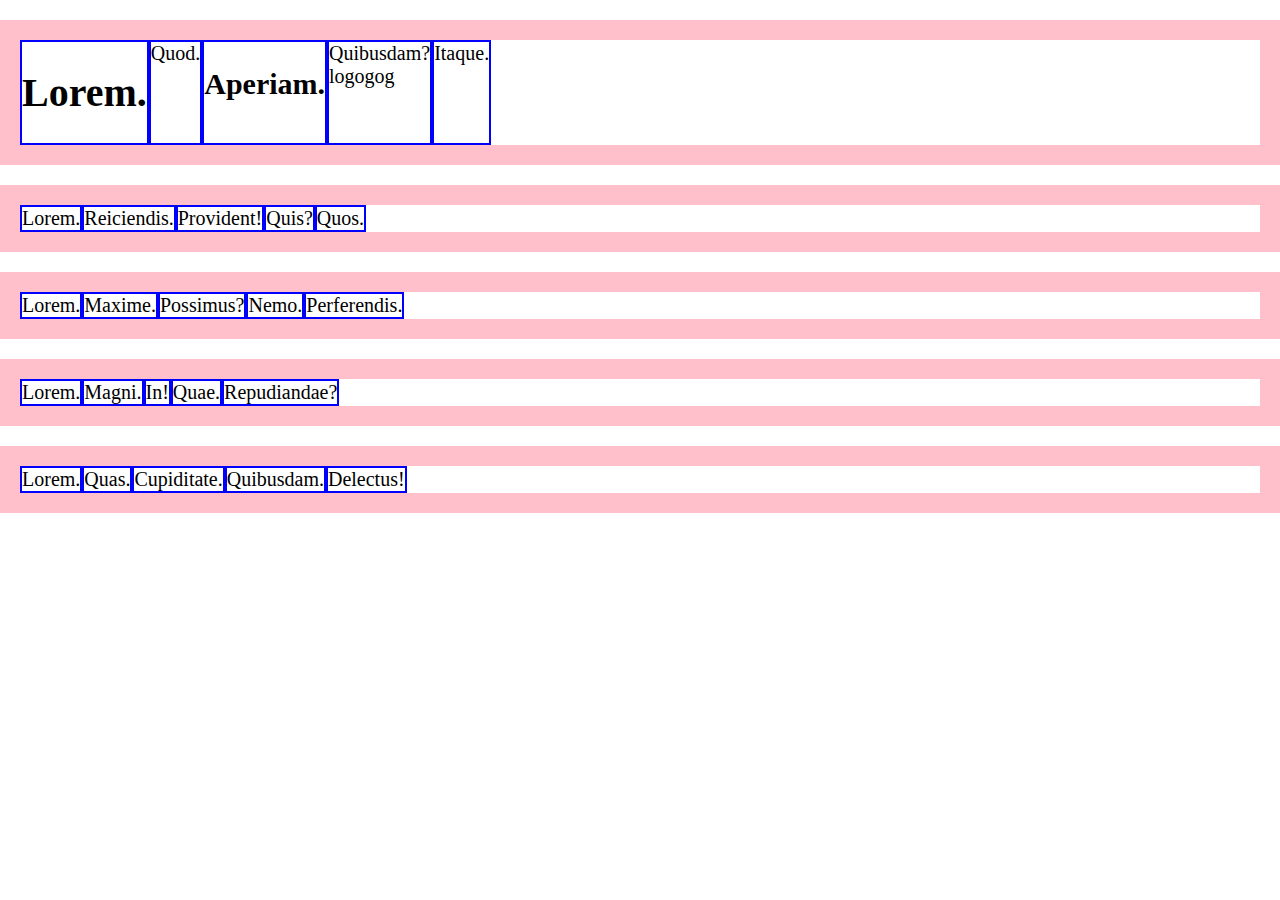
<file: 05_flexbox/index.html>
<!DOCTYPE html>
<html lang="en">
<head>
  <meta charset="UTF-8">
  <meta name="viewport" content="width=device-width, initial-scale=1.0">
  <title>flexbox</title>
  <link rel="stylesheet" href="styles.css">
</head>
<body>

  <ul class="flex">
    <li><h1>Lorem.</h1></li>
    <li>Quod.</li>
    <li><h2>Aperiam.</h2></li>
    <li>Quibusdam?<br>logogog</li>
    <li>Itaque.</li>
  </ul>
  <ul class="flex">
    <li>Lorem.</li>
    <li>Reiciendis.</li>
    <li>Provident!</li>
    <li>Quis?</li>
    <li>Quos.</li>
  </ul>
  <ul class="flex">
    <li>Lorem.</li>
    <li>Maxime.</li>
    <li>Possimus?</li>
    <li>Nemo.</li>
    <li>Perferendis.</li>
  </ul>
  <ul class="flex">
    <li>Lorem.</li>
    <li>Magni.</li>
    <li>In!</li>
    <li>Quae.</li>
    <li>Repudiandae?</li>
  </ul>
  <ul class="flex">
    <li>Lorem.</li>
    <li>Quas.</li>
    <li>Cupiditate.</li>
    <li>Quibusdam.</li>
    <li>Delectus!</li>
  </ul>

</body>
</html>
</file>
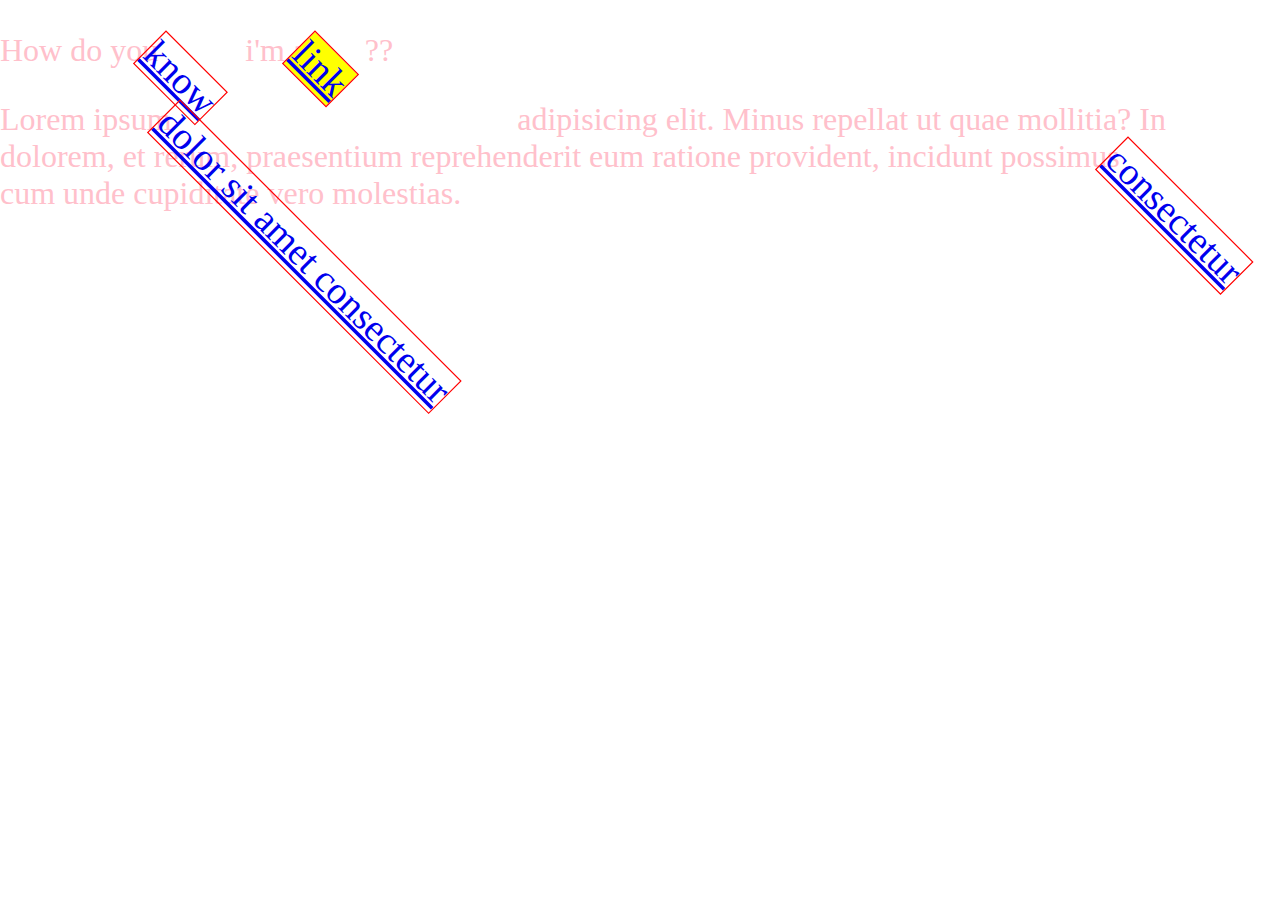
<file: 06_css-transition/index.html>
<!DOCTYPE html>
<html lang="en">
<head>
  <meta charset="UTF-8">
  <meta name="viewport" content="width=device-width, initial-scale=1.0">
  <title>CSS transitions</title>
  <link rel="stylesheet" href="styles.css">
</head>
<body>

  <p>How do you <a href="#">know</a> i'm a <a href="#" class="link">link</a>??</p>
  <p>Lorem ipsum <a href="#">dolor sit amet consectetur</a> adipisicing elit. Minus repellat ut quae mollitia? In dolorem, et rerum, praesentium reprehenderit eum ratione provident, incidunt possimus <a href="#">consectetur</a> cum unde cupiditate vero molestias.</p>
</body>
</html>
</file>
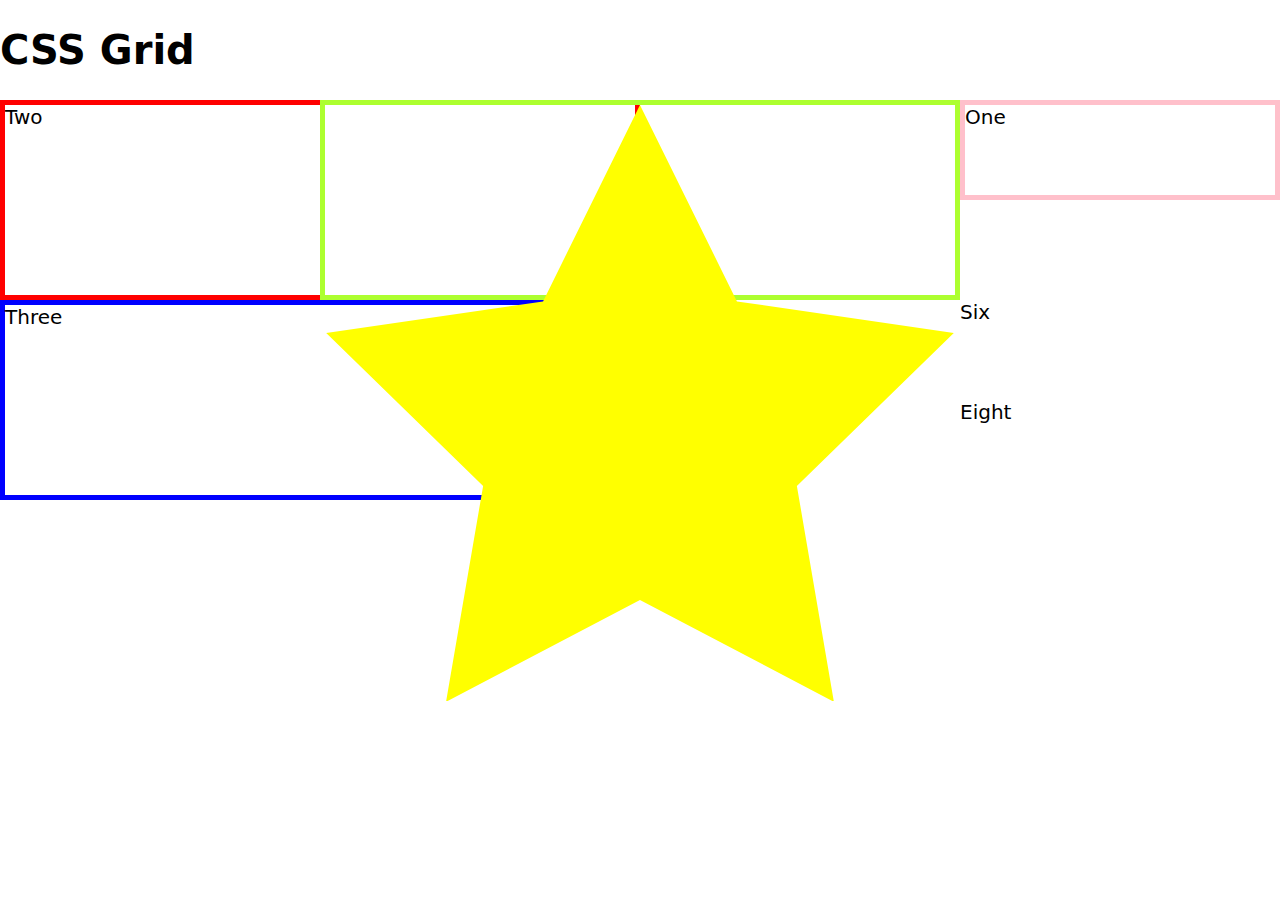
<file: 06_grid/index.html>
<!DOCTYPE html>
<html lang="en">

<head>
  <meta charset="UTF-8">
  <meta name="viewport" content="width=device-width, initial-scale=1.0">
  <title>CSS Grid</title>
  <link rel="stylesheet" href="styles.css">
</head>

<body>
  <header>
    <h1>CSS Grid</h1>
  </header>

  <ul class="grid-container">
    <li>One</li>
    <li>Two</li>
    <li>Three</li>
    <li>Five</li>
    <li>Six</li>
    <li>Seven</li>
    <li>Eight</li>
    <li class="grid-cell-image">
      <svg data-name="Layer 1" xmlns="http://www.w3.org/2000/svg" viewBox="0 0 95.11 90.45" width="95" height="90">
        <path class="svg-star" fill="#00ff00"
        d="M47.55 75 18.16 90.45l5.62-32.72L0 34.55l32.86-4.78L47.55 0l14.7 29.77 32.86 4.78-23.78 23.18 5.61 32.72L47.55 75z" />
      </svg>
    </li>
  </ul>
</body>

</html>
</file>
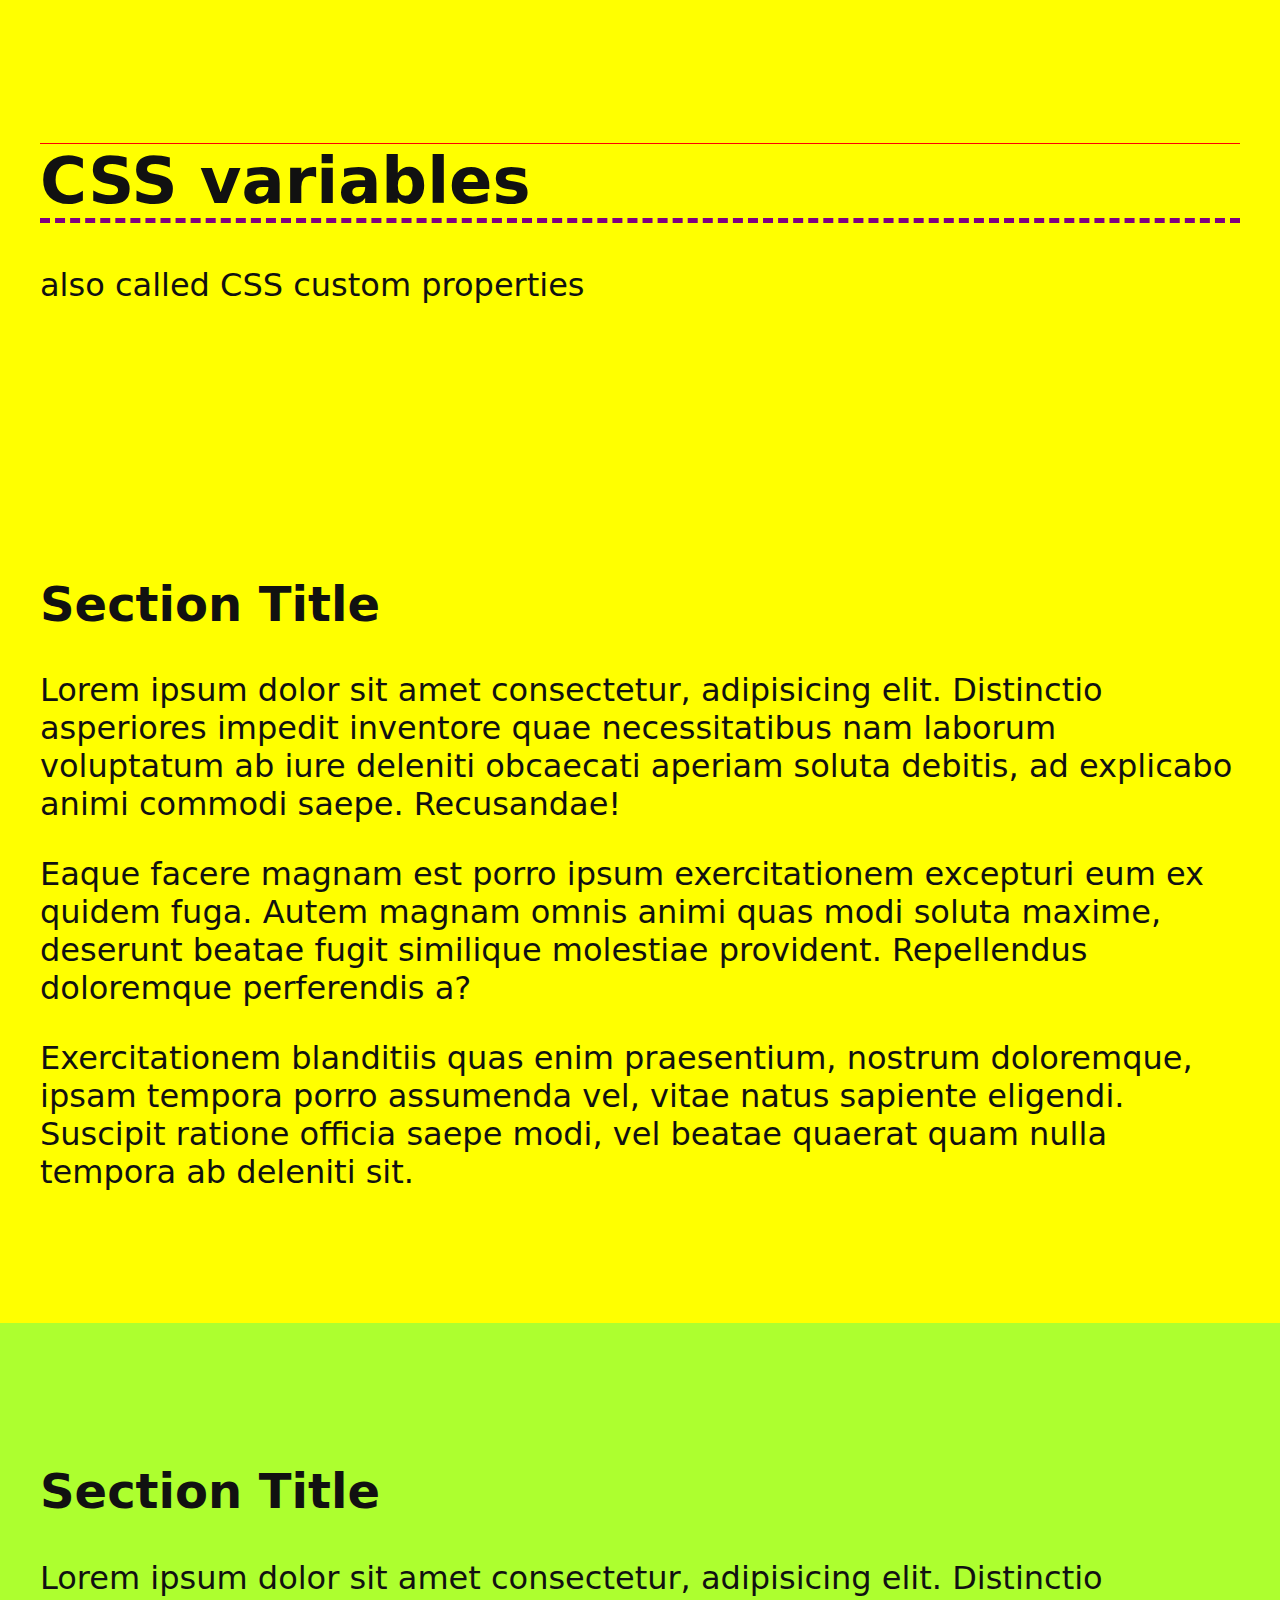
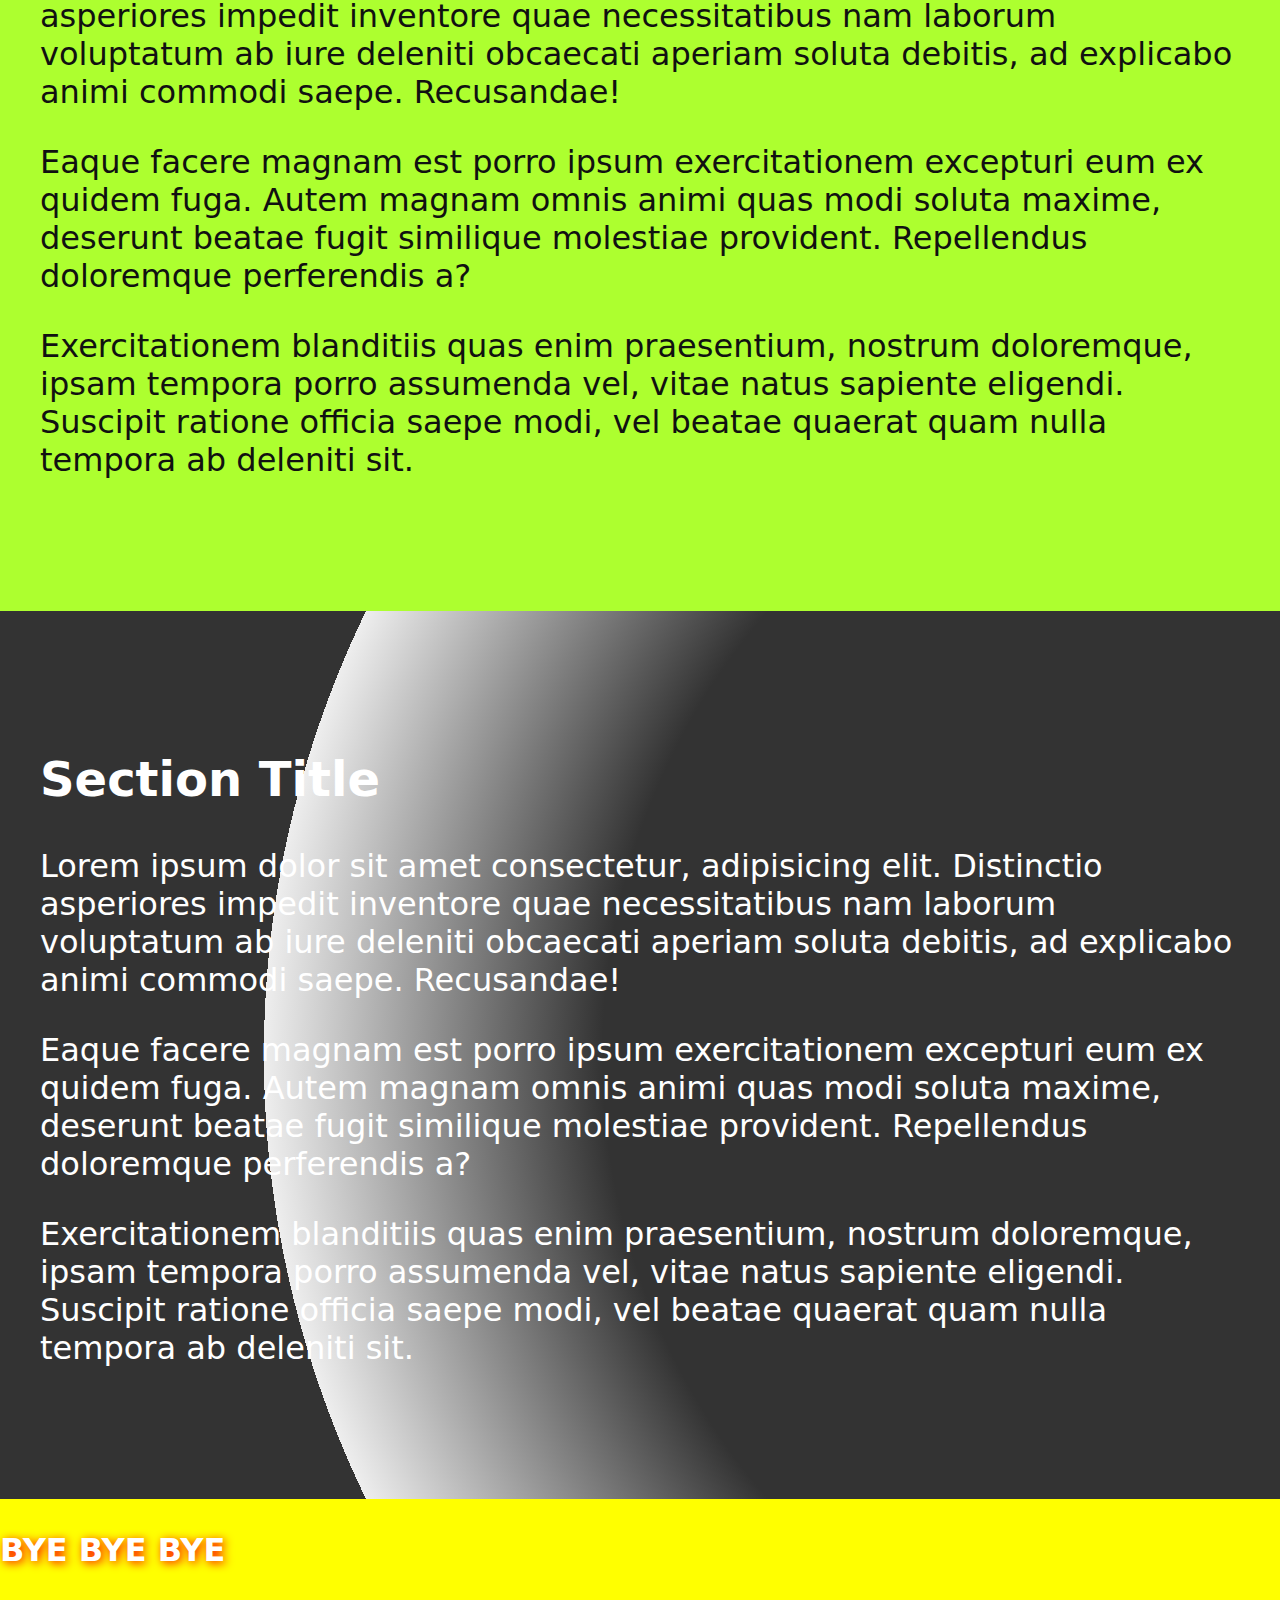
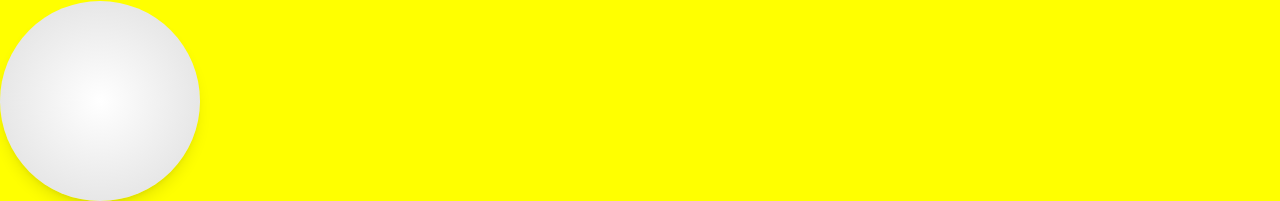
<file: 07_css-vars/index.html>
<!DOCTYPE html>
<html lang="en">
<head>
  <meta charset="UTF-8">
  <meta name="viewport" content="width=device-width, initial-scale=1.0">
  <title>CSS variables</title>
  <link rel="stylesheet" href="styles.css">
</head>
<body>
  <main>
    <header>
      <div class="wrapper">
        <h1>CSS variables</h1>
        <p>also called CSS custom properties</p>
      </div>
    </header>
    <section>
      <div class="wrapper">
        <h2>Section Title</h2>
        <p>Lorem ipsum dolor sit amet consectetur, adipisicing elit. Distinctio asperiores impedit inventore quae necessitatibus nam laborum voluptatum ab iure deleniti obcaecati aperiam soluta debitis, ad explicabo animi commodi saepe. Recusandae!</p>
        <p>Eaque facere magnam est porro ipsum exercitationem excepturi eum ex quidem fuga. Autem magnam omnis animi quas modi soluta maxime, deserunt beatae fugit similique molestiae provident. Repellendus doloremque perferendis a?</p>
        <p>Exercitationem blanditiis quas enim praesentium, nostrum doloremque, ipsam tempora porro assumenda vel, vitae natus sapiente eligendi. Suscipit ratione officia saepe modi, vel beatae quaerat quam nulla tempora ab deleniti sit.</p>
      </div>
    </section>
    <section>
      <div class="wrapper">
        <h2>Section Title</h2>
        <p>Lorem ipsum dolor sit amet consectetur, adipisicing elit. Distinctio asperiores impedit inventore quae necessitatibus nam laborum voluptatum ab iure deleniti obcaecati aperiam soluta debitis, ad explicabo animi commodi saepe. Recusandae!</p>
        <p>Eaque facere magnam est porro ipsum exercitationem excepturi eum ex quidem fuga. Autem magnam omnis animi quas modi soluta maxime, deserunt beatae fugit similique molestiae provident. Repellendus doloremque perferendis a?</p>
        <p>Exercitationem blanditiis quas enim praesentium, nostrum doloremque, ipsam tempora porro assumenda vel, vitae natus sapiente eligendi. Suscipit ratione officia saepe modi, vel beatae quaerat quam nulla tempora ab deleniti sit.</p>
      </div>
    </section>
    <section class="gradient-background">
      <div class="wrapper">
        <h2>Section Title</h2>
        <p>Lorem ipsum dolor sit amet consectetur, adipisicing elit. Distinctio asperiores impedit inventore quae necessitatibus nam laborum voluptatum ab iure deleniti obcaecati aperiam soluta debitis, ad explicabo animi commodi saepe. Recusandae!</p>
        <p>Eaque facere magnam est porro ipsum exercitationem excepturi eum ex quidem fuga. Autem magnam omnis animi quas modi soluta maxime, deserunt beatae fugit similique molestiae provident. Repellendus doloremque perferendis a?</p>
        <p>Exercitationem blanditiis quas enim praesentium, nostrum doloremque, ipsam tempora porro assumenda vel, vitae natus sapiente eligendi. Suscipit ratione officia saepe modi, vel beatae quaerat quam nulla tempora ab deleniti sit.</p>
      </div>
    </section>
    <footer>
      <p>BYE BYE BYE</p>
      <div class="circle"></div>
    </footer>
  </main>
</body>
</html>
</file>
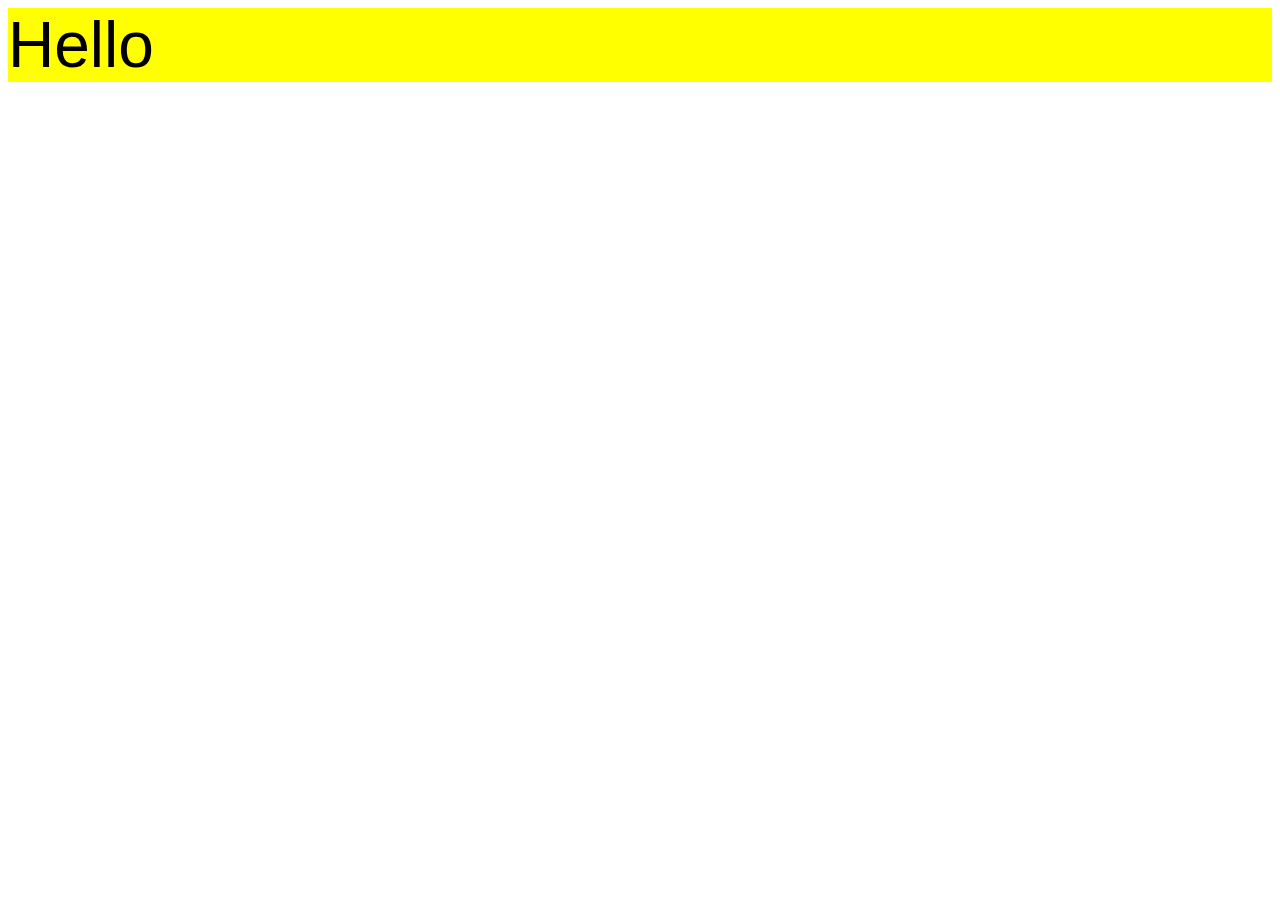
<file: 09_css-animations/index.html>
<!DOCTYPE html>
<html lang="en">
<head>
  <meta charset="UTF-8">
  <meta name="viewport" content="width=device-width, initial-scale=1.0">
  <title>CSS animation</title>
  <link rel="stylesheet" href="styles.css">
</head>
<body>
  <div class="box">
    Hello
  </div>
</body>
</html>
</file>
<file: 01_css/styles.css>
/* 
  first CSS 
*/
html {
  /* defining the root font size */
  font-size: 20px;
  font-family: system-ui, -apple-system, BlinkMacSystemFont, 'Segoe UI', Roboto, Oxygen, Ubuntu, Cantarell, 'Open Sans', 'Helvetica Neue', sans-serif;
}
/* 
  CSS Rule:
  selector {
    property: value; <-- declaration
  }
*/
article {
  color: purple;
  background-color: rgba(255, 192, 203, 0.176);
}
/* multiple selectors (separated by comma) */
h1, h2, h3, h4, h5, h6 {
  font-family: Roboto;
  font-weight: 400;
}

h4 {
  font-size: 32px;
  font-style: normal;
  text-align: left;
  text-decoration: underline;
  letter-spacing: 2px;
}

p {
  line-height: 1.2;
}

/* selector targeting decendants (separated by space) */
main p {
  border: 2px solid blue;
}
/* selector targeting direct decendants (separated by arrow) */
section > p {
  border: 10px dashed red;
}
/* selector targeting the nexts sibling (separated by plus) */
p + p {
  border: 10px dashed green;
}
/* class name selector (starts with full stop) */
.title {
  color: orange;
}
</file>
<file: 01_css/print.css>
/* universal selector (selects all elements) */
* {
  
}
html {
  font-size: 11px;
}
p + p {
  border-color: yellow;
}
</file>
<file: 03_positioning/positioning.css>
/* 
  POSITIONING 
*/

/* Relative position */
article {
  /* we are not adding the top, right, bottom or left properties so, */
  /* the element remains in the flow */
  /* it acts as the container if a child is absolutely positioned */
  position: relative;
}

/* Absolute position */
ul {
  /* changing the display to inline-block will prevent the element to try and occupy 100% of its parent */
  display: inline-block;
  padding: 1rem;

  /* declaring the position absolute, the element is taken out of the flow */
  position: absolute;
  /* let's put it into the top right corner */
  /* since we gave position to the <article> it will align to its top, right corner (otherwise it would to the bodys) */
  top: 1rem;
  right: 1rem;

  /* remove the list styles */
  list-style: none;

  background-color: beige;
  /* rounded corners */
  border-radius: 1rem;
}


/* Fixed position */
.top-bar {
  /* overwrite the default user agent stylesheet margin */
  margin: 0;
  /* positioning */
  position: fixed;
  /* anchor to the top viewport border */
  top: 0;
  /* anchor to the left viewport border */
  left: 0;
  /* force the width to the whole screen width */
  width: 100%;
  /* bring it abouve other layers */
  z-index: 1;

  text-align: center;
  background-color: hotpink;
}

.top-bar-link {
  /* to be able to make the clickable area bigger */
  display: block;
  padding: 1em 0;

  color: white;
  text-decoration: none;

  transition: all 100ms ease-in;
}

.top-bar-link:hover {
  background-color: aliceblue;
  color: hotpink;
}
</file>
<file: 04_floating/float.css>
/* 
  POSITIONING 
*/

/* Relative position */
article {
  /* we are not adding the top, right, bottom or left properties so, */
  /* the element remains in the flow */
  /* it acts as the container if a child is absolutely positioned */
  position: relative;
  border: 10px solid yellow;
  /* to clear the previous floats */
  overflow: hidden;
  /* or */
  clear: left;
}

img {
  float: right
}

.badge {
  display: inline-block;
  width: 5em;
  height: 5em;
  line-height: 5em;
  font-size: 2em;
  text-align: center;
  text-transform: uppercase;
  color: white;
  background-color: blue;
  border-radius: 50%;
  box-shadow: 2px 2px 10px red;
  text-shadow: 2px 2px 10px black;
}

/* Absolute position */
ul {
  /* changing the display to inline-block will prevent the element to try and occupy 100% of its parent */
  display: inline-block;
  padding: 10rem 1rem;

  /* FLOAT */
  float: left;
  margin-right: 1rem;

  /* remove the list styles */
  list-style: none;

  background-color: beige;
  /* rounded corners */
  border-radius: 1rem;
}


/* Fixed position */
.top-bar {
  /* overwrite the default user agent stylesheet margin */
  margin: 0;
  /* positioning */
  position: fixed;
  /* anchor to the top viewport border */
  top: 0;
  /* anchor to the left viewport border */
  left: 0;
  /* force the width to the whole screen width */
  width: 100%;
  /* bring it abouve other layers */
  z-index: 1;

  text-align: center;
  background-color: hotpink;
}

.top-bar-link {
  /* to be able to make the clickable area bigger */
  display: block;
  padding: 1em 0;

  color: white;
  text-decoration: none;

  transition: all 100ms ease-in;
}

.top-bar-link:hover {
  background-color: aliceblue;
  color: hotpink;
}
</file>
<file: 05_flexbox/styles.css>
* {
  box-sizing: border-box;
}

html {
  font-size: 125%;
}

body {
  margin: 0;
}

ul {
  padding: 0;
  list-style: none;
  border: 20px solid pink;
}

li {
  border: 2px solid blue;
}

/* Apply the display:flex property to the container */
.flex {
  display: flex;
  /* This element becomes a flex container */
  /* All its' direct decendants flex items */
}
</file>
<file: 06_css-transition/styles.css>
* {
  box-sizing: border-box;
}

body {
  margin: 0;
  font-size: 125%; /* 16px becomes 20px */ 
}

p {
  font-size: 2rem;
  color: pink;
}

/* focus color */
a:focus-visible {
  outline-color: pink;
} 

/* CSS transitions */
.link {
  background-color: yellow;

  transition-property: background-color;
  transition-duration: .3s;
  transition-timing-function: ease-in;
  transition-delay: 0;
  /* shorthand */
  transition: background-color 300ms ease-in 0;
}
/* only apply the rules when a device has a hovering capability */
@media ( hover: hover) {
  .link:hover {
    background-color: transparent;

    /* overwriting the transition duration */
    transition-duration: 50ms;
  }

  a {
    outline: 1px solid red;
    display: inline-block;
    transform-origin: top left;
    transform: scale(1.2) rotate(45deg);
  }
}
</file>
<file: 06_grid/styles.css>
* {
  box-sizing: border-box;
}

html {
  /* the user agent style sheet */
  /* defines the root font size as 16px */ 
  /* take the inherited font size, and multiply it by 1.25 */
  font-size: 1.25em; /* is the same as 125% */
  /* now the new root font size is 20px - rem unit */
}

body {
  /* overwrite the default 8px margin */
  margin: 0;
  font-family: system-ui, -apple-system, BlinkMacSystemFont, 'Segoe UI', Roboto, Oxygen, Ubuntu, Cantarell, 'Open Sans', 'Helvetica Neue', sans-serif;
}

/* The List override */
ul {
  margin: 0;
  padding: 0;

  list-style: none;
}

/* THE GRID */
.grid-container {
  display: grid;
  /* Define the grid columns */
  grid-template-columns: 1fr 1fr 1fr 1fr;
  /* the same effect using the repeat function */
  grid-template-columns: repeat(4, 1fr);
  grid-template-rows: repeat(4, 5rem);
}

.grid-container li:first-of-type {
  border: 5px solid pink;
}

.grid-container li:nth-child(2) {
  border: 5px solid red;
  /* Grid item properties */
  grid-column: 1 / 3;
  grid-row: 1 / 3;
}

.grid-container li:nth-child(3) {
  border: 5px solid blue;
  /* Grid item properties */
  grid-column: span 2;
  grid-row: span 2;
}

.grid-cell-image {
  border: 5px solid greenyellow;
  grid-column: 2 / 4;
  grid-row: 1 / 3;
}
/* embedded SVG */
.grid-cell-image svg {
  width: 100%;
  height: auto;
}

/* path inside the svg */
.svg-star {
  fill: yellow;
}

/* hover */
svg:hover .svg-star {
  fill: yellowgreen;
  transition: fill 1000ms ease-in-out;
}
</file>
<file: 07_css-vars/styles.css>
* {
  box-sizing: border-box;
}

:root {
  font-family: system-ui, -apple-system, BlinkMacSystemFont, 'Segoe UI', Roboto, Oxygen, Ubuntu, Cantarell, 'Open Sans', 'Helvetica Neue', sans-serif;
  font-size: 200%;

  /* CSS variables declared at the ROOT level to be available in all the elements */
  --textColor: #111;
  --backgroundColor: yellow;

  --myBorder: 1px solid red;
  --myBorderColor: purple;
  --myBorderStyle: dashed;
}

html {
  /* When using the variable, use this syntax var(--variable) */
  color: var(--textColor);
  background-color: var(--backgroundColor);
}

@media (max-width: 600px) {
  html {
    color: var(--backgroundColor);
    background-color: var(--textColor);
  }
}

body {
  margin: 0;
}

h1 {
  border-top: var(--myBorder);
  border-bottom: 5px var(--myBorderStyle) var(--myBorderColor);
}

section:nth-child(odd) {
  background-color: greenyellow;
}

.gradient-background {
  background-color: red;
  color: white;
  /* gradients */
  background-image: radial-gradient(circle at 100%, #333, #333 50%, #eee 75%, #333 75%);
}

.wrapper {
  padding: 100px 0;
  margin: 0 auto;
  max-width: 1200px;
}
 
@media (max-width: 1220px) {
  .wrapper {
    padding: 0 40px;
  }
}
 
@media (max-width: 720px) {
  .wrapper {
    padding: 0 20px;
  }
}
footer p {
  font-weight: 900;
  color: white;

  text-shadow: 2px 2px 10px red;
}

.circle {
  width: 200px;
  aspect-ratio: 1 / 1;
  
  background-image: radial-gradient(#fff, #ddd);
  border-radius: 50%;

  box-shadow: 0 10px 15px -3px rgb(0 0 0 / 0.1), 0 4px 6px -4px rgb(0 0 0 / 0.1);
}
</file>
<file: 09_css-animations/styles.css>
* {
  box-sizing: border-box;
}

html {
  font-family: sans-serif;
}

.box {
  font-size: 4em;
  background-color: yellow;

  animation: changeColors;
  animation-duration: 10s;
  animation-iteration-count: infinite;
  animation-fill-mode: backwards;
  animation-timing-function: steps(30);
}
.box:hover {
  animation-play-state: paused;
}
/* CSS animation */
/* starts with @keyframes and a name you choose */
@keyframes changeColors {
  /* Each keyframe is positioned on the timeline */
  0% {
    background-color: pink;
  }
  50% {
    background-color: rgb(132, 22, 40);
  }
  100% {
    background-color: pink;
    transform: rotate(360deg);
  }
}
</file>
<file: 02_css-box-model/styles.css>
/* universal selector */
* {
  box-sizing: border-box;
}

html {
  /* scroll smoothly when navigating anchor links */
  scroll-behavior: smooth;
}

body {
  /* reset the body's margins */
  margin: 0;

  font-family: "Work Sans", sans-serif;
  font-optical-sizing: auto;
  font-weight: 500;
  font-style: normal;
}

h1 {
  margin: 0;
  padding: 1em 0;

  background-color: aquamarine;

  font-size: 8em;
  font-weight: 500;
  letter-spacing: -9px;
  line-height: .9;
  text-align: center;
}

h2 {
  margin: 0;
  
  font-size: 5em;
  font-weight: 500;
  letter-spacing: -9px;
  line-height: .9;
}

article {
  padding: 1em;
  min-height: 50vh;
  /* Viewport units */
  /* 100vw = viewport width */
  /* 100vh = viewport height */
  background-color: rgba(255, 255, 0, 0.25);
}

article:nth-child(odd) {
  background-color: rgba(255, 255, 0, 0.5);
}

footer {
  padding: 1em;
}

.symbol {
  color: red;
  font-size: 4rem;
}
</file>
<file: 03_positioning/styles.css>
/* universal selector */
* {
  box-sizing: border-box;
  /* content-box */
}

html {
  /* scroll smoothly when navigating anchor links */
  scroll-behavior: smooth;
}

body {
  /* reset the body's margins */
  margin: 0;

  font-family: "Work Sans", sans-serif;
  font-optical-sizing: auto;
  font-weight: 500;
  font-style: normal;
}

h1 {
  margin: 0;
  padding: 1em 0;

  background-color: aquamarine;

  font-size: 8em;
  font-weight: 500;
  letter-spacing: -9px;
  line-height: .9;
  text-align: center;

  transition: background-color 100ms ease-out;
}

h1:hover {
  background-color: aliceblue;
}

h2 {
  margin: 0;
  
  font-size: 5em;
  font-weight: 500;
  letter-spacing: -9px;
  line-height: .9;
}

article {
  padding: 1em;
  min-height: 50vh;
  /* Viewport units */
  /* 100vw = viewport width */
  /* 100vh = viewport height */
  background-color: rgba(255, 255, 0, 0.25);
}

article:nth-child(odd) {
  background-color: rgba(255, 255, 0, 0.5);
}

footer {
  padding: 1em;
}

.symbol {
  color: red;
  font-size: 4rem;
}
</file>
<file: 04_floating/styles.css>
/* universal selector */
* {
  box-sizing: border-box;
  /* content-box */
}

html {
  /* scroll smoothly when navigating anchor links */
  scroll-behavior: smooth;
}

body {
  /* reset the body's margins */
  margin: 0;

  font-family: "Work Sans", sans-serif;
  font-optical-sizing: auto;
  font-weight: 500;
  font-style: normal;
}

h1 {
  margin: 0;
  padding: 1em 0;

  background-color: aquamarine;

  font-size: 8em;
  font-weight: 500;
  letter-spacing: -9px;
  line-height: .9;
  text-align: center;

  transition: background-color 100ms ease-out;
}

h1:hover {
  background-color: aliceblue;
}

h2 {
  margin: 0;
  
  font-size: 5em;
  font-weight: 500;
  letter-spacing: -9px;
  line-height: .9;
}

article {
  padding: 1em;
  min-height: 50vh;
  /* Viewport units */
  /* 100vw = viewport width */
  /* 100vh = viewport height */
  background-color: rgba(255, 255, 0, 0.25);
}

article:nth-child(odd) {
  background-color: rgba(255, 255, 0, 0.5);
}

footer {
  padding: 1em;
}

.symbol {
  color: red;
  font-size: 4rem;
}
</file>
